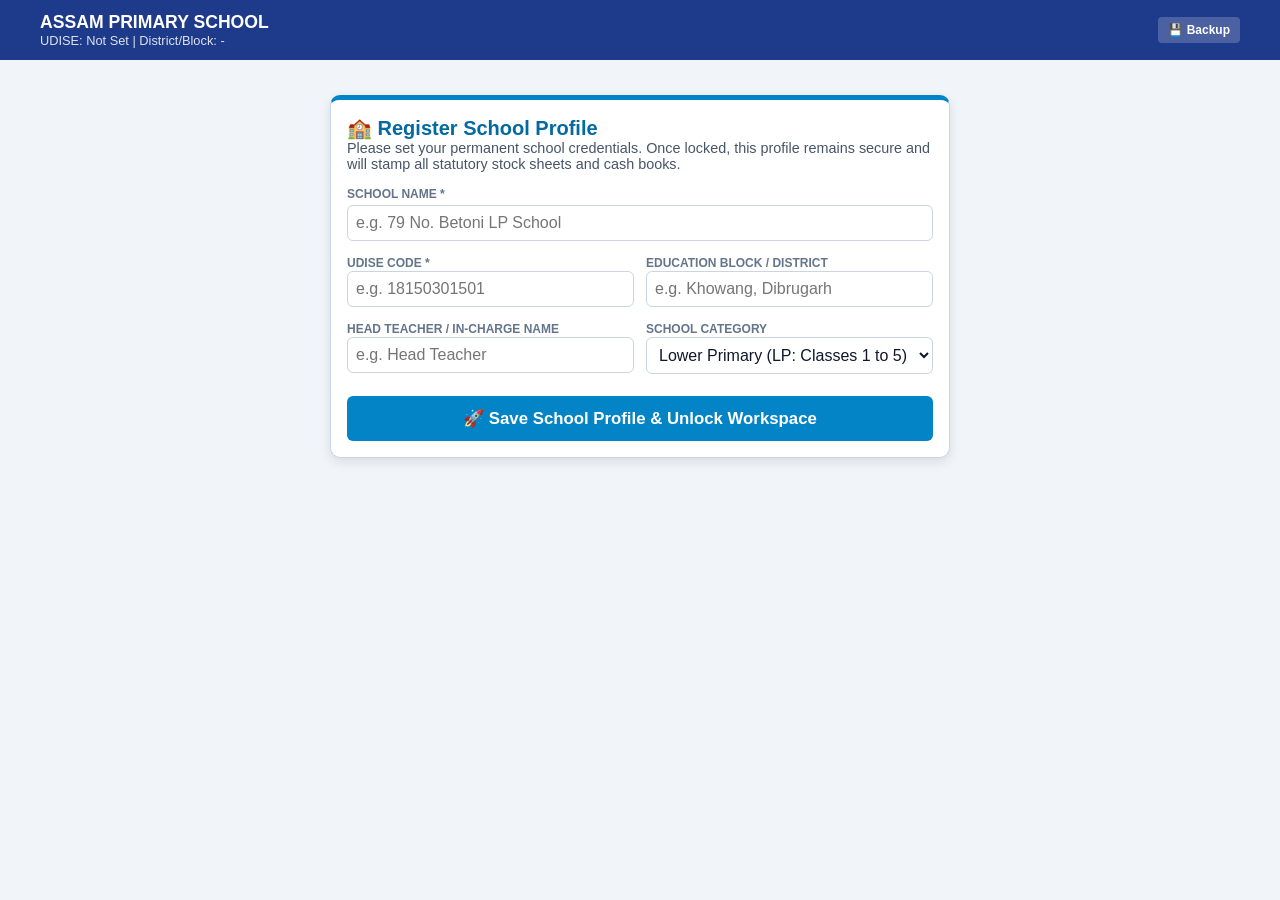
<file: index.html>
<!DOCTYPE html>
<html lang="en">
<head>
  <meta charset="UTF-8">
  <meta name="viewport" content="width=device-width, initial-scale=1.0, maximum-scale=1.0, user-scalable=no">
  <title>DHK PM POSHAN & School CashBook Pro</title>
  <meta name="theme-color" content="#1e3a8a">
  <style>
    :root {
      --primary: #1e3a8a;
      --primary-dark: #172554;
      --secondary: #0284c7;
      --accent: #2563eb;
      --bg-canvas: #f1f5f9;
      --card-bg: #ffffff;
      --text-main: #0f172a;
      --text-muted: #64748b;
      --border-color: #cbd5e1;
      --success: #15803d;
      --danger: #dc2626;

      /* STATUTORY PHYSICAL PARCHMENT PALETTE */
      --ledger-paper: #fbf9f1;
      --ledger-border-dark: #1e293b;
      --ledger-border-rule: #64748b;
      --ledger-border-light: #94a3b8;
      --ledger-header-bg: #f1ede4;
      --ledger-subtotal-bg: #f8fafc;
      --ledger-ink: #0f172a;
    }

    * { box-sizing: border-box; margin: 0; padding: 0; -webkit-tap-highlight-color: transparent; }
    body { font-family: -apple-system, BlinkMacSystemFont, "Segoe UI", Roboto, Helvetica, Arial, sans-serif; background: var(--bg-canvas); color: var(--text-main); min-height: 100vh; display: flex; flex-direction: column; }

    /* Top App Header */
    .app-header { background: var(--primary); color: #fff; padding: 12px 16px; position: sticky; top: 0; z-index: 50; }
    .header-content { display: flex; justify-content: space-between; align-items: center; max-width: 1200px; margin: 0 auto; width: 100%; }

    /* Buttons */
    .btn { display: inline-flex; align-items: center; justify-content: center; padding: 8px 14px; font-size: 0.85rem; font-weight: 700; border-radius: 6px; border: none; cursor: pointer; text-decoration: none; }
    .btn-sm { padding: 6px 10px; font-size: 0.75rem; border-radius: 4px; }
    .btn-secondary { background: var(--secondary); color: #fff; }
    .btn-submit { background: var(--success); color: #fff; }

    /* Navigation */
    .tabs-nav { display: flex; background: #fff; border-bottom: 1.5px solid var(--border-color); overflow-x: auto; white-space: nowrap; }
    .tab-btn { padding: 12px 16px; border: none; background: transparent; color: var(--text-muted); font-size: 0.85rem; font-weight: 700; cursor: pointer; border-bottom: 3px solid transparent; }
    .tab-btn.active { color: var(--primary); border-bottom-color: var(--primary); background: #eff6ff; }

    /* Main Container */
    .main-content { flex: 1; max-width: 1200px; width: 100%; margin: 0 auto; padding: 14px; }
    .view-panel { display: none; }
    .view-panel.active { display: block; }
    .card { background: var(--card-bg); border-radius: 10px; border: 1px solid var(--border-color); padding: 16px; margin-bottom: 16px; box-shadow: 0 1px 3px rgba(0,0,0,0.05); }
    .card-title { font-size: 1.05rem; font-weight: 800; margin-bottom: 12px; color: var(--primary-dark); }

    /* Forms */
    .form-group { margin-bottom: 12px; display: flex; flex-direction: column; gap: 4px; }
    .form-group label { font-size: 0.75rem; font-weight: 800; color: var(--text-muted); text-transform: uppercase; }
    .form-control, input[type="text"], input[type="date"], input[type="number"], select, textarea {
      padding: 9px 12px; border: 1px solid var(--border-color); border-radius: 6px; font-size: 0.9rem; color: var(--text-main); background: #fff; font-family: inherit;
    }
    input:focus, select:focus, textarea:focus { outline: none; border-color: var(--accent); }
    .grid-2 { display: grid; grid-template-columns: 1fr 1fr; gap: 12px; }
    @media (max-width: 640px) { .grid-2 { grid-template-columns: 1fr; } }

    /* INK COLORS */
    .ink-receipt { color: #0f172a; }
    .ink-payment { color: #b91c1c !important; font-weight: 600; }

    /* TWO-PAGE PHYSICAL REGISTER SPREAD */
    .physical-spread {
      display: grid;
      grid-template-columns: 1fr 1fr;
      gap: 14px;
      background: #475569;
      padding: 14px;
      margin-top: 18px;
      border-radius: 8px;
    }
    @media (max-width: 1024px) { .physical-spread { grid-template-columns: 1fr; } }

    .physical-page {
      background: var(--ledger-paper);
      color: var(--ledger-ink);
      border: 2px solid var(--ledger-border-dark);
      padding: 14px 12px;
      box-shadow: 0 4px 12px rgba(0,0,0,0.2);
      font-family: "Courier New", Courier, monospace, serif;
    }

    .book-header-line {
      display: flex;
      justify-content: space-between;
      align-items: baseline;
      border-bottom: 2px solid var(--ledger-border-dark);
      padding-bottom: 4px;
      margin-bottom: 4px;
    }

    .book-title {
      font-size: 1.35rem;
      font-weight: 900;
      letter-spacing: 1.5px;
      text-transform: uppercase;
      font-family: Georgia, serif;
    }

    .page-indicator { font-size: 1rem; font-weight: 900; }

    .subhead-row {
      display: flex;
      justify-content: space-between;
      font-weight: 800;
      font-size: 0.85rem;
      margin-bottom: 6px;
      letter-spacing: 0.5px;
    }

    /* RIGID, PROPORTIONAL LEDGER COLUMNS */
    .col-dt { width: 8%; text-align: center; }
    .col-particulars { width: 44%; } /* GIVES HUGE PROPORTIONAL ROOM FOR NARRATION */
    .col-folio { width: 6%; text-align: center; white-space: nowrap; }
    .col-rs { width: 10%; text-align: right; padding-right: 3px !important; border-right: 1px dotted var(--ledger-border-light) !important; white-space: nowrap; font-variant-numeric: tabular-nums; }
    .col-p { width: 4%; text-align: center; white-space: nowrap; font-variant-numeric: tabular-nums; }

    /* HARD LANDSCAPE ENFORCEMENT */
    @media print {
      @page {
        size: legal landscape; /* Forces legal landscape */
        margin: 0.25in 0.35in;
      }
      *, *:before, *:after {
        box-sizing: border-box !important;
      }
      html, body {
        width: 100% !important;
        background: #fff !important;
        color: #000 !important;
      }
      .no-print {
        display: none !important;
      }
      
      .physical-spread {
        display: block !important;
        width: 100% !important;
        margin: 0 !important;
        padding: 0 !important;
        background: transparent !important;
      }

      .physical-page {
        display: block !important;
        width: 100% !important;
        page-break-inside: avoid !important;
        break-inside: avoid !important;
        border: 2px solid #000 !important;
        padding: 8px 12px !important;
        margin-bottom: 0 !important;
        background: #fff !important;
      }

      .physical-page:first-child {
        page-break-after: always !important;
        break-after: page !important;
      }

      .statutory-table {
        width: 100% !important;
        table-layout: fixed !important;
        font-size: 0.76rem !important;
        line-height: 1.25 !important;
      }

      .statutory-table th {
        font-size: 0.75rem !important;
        padding: 4px 2px !important;
      }

      .statutory-table td {
        padding: 3px 4px !important;
      }

      .statutory-table tr.empty-ruled-row {
        height: 20px !important;
      }
    }
    

    /* SPECIFIC RIGID COLUMN WIDTHS */
    .col-dt { width: 55px; text-align: center; }
    .col-particulars { width: auto; }
    .col-folio { width: 28px; text-align: center; }
    .col-rs { width: 52px; text-align: right; padding-right: 3px !important; border-right: 1px dotted var(--ledger-border-light) !important; white-space: nowrap; font-variant-numeric: tabular-nums; }
    .col-p { width: 22px; text-align: center; white-space: nowrap; font-variant-numeric: tabular-nums; }

    .statutory-table tr.empty-ruled-row { height: 18px; }

    .statutory-table tr.subtotal-row td {
      border-top: 1.5px solid var(--ledger-border-dark);
      font-weight: 800;
      background: var(--ledger-subtotal-bg);
    }

    .statutory-table tr.total-row td {
      border-top: 2px solid var(--ledger-border-dark);
      border-bottom: 3px double var(--ledger-border-dark);
      font-weight: 900;
      background: #e2e8f0;
    }

        /* STATUTORY TWO-PAGE PHYSICAL REGISTER PRINT ENGINE */
    @media print {
      @page {
        size: landscape; /* Or legal landscape */
        margin: 0.3in 0.4in;
      }
      body {
        background: #fff !important;
        color: #000 !important;
      }
      .no-print {
        display: none !important;
      }
      
      /* UNBIND THE SIDE-BY-SIDE GRID: CONVERT TO 2 FULL PHYSICAL PAGES */
      .physical-spread {
        background: transparent !important;
        padding: 0 !important;
        display: block !important;
        margin: 0 !important;
        border: none !important;
      }

      /* PAGE 1 (RECEIPTS) & PAGE 2 (PAYMENTS): FULL SHEET DIMENSIONS */
         .physical-page {
        display: block !important;
        width: 100% !important;
        height: auto !important;
        min-height: 0 !important;
        box-sizing: border-box !important;
        border: 2px solid #000 !important;
        box-shadow: none !important;
        padding: 8px 10px !important;
        background: #fff !important;
        page-break-inside: avoid !important;
        break-inside: avoid !important;
      }


      /* STRICT HARD PAGE BREAK: LOCKS PAYMENTS EXCLUSIVELY TO PAGE 2 */
      .physical-page:first-child {
        page-break-after: always !important;
        break-after: page !important;
      }

      .statutory-table {
        width: 100% !important;
        font-size: 0.85rem !important; /* Crisp full-page readable text */
      }

      .statutory-table tr.empty-ruled-row {
        height: 18px !important; /* Fills physical ledger rulings properly */
      }
    }

  </style>
</head>
<body>

  <!-- Top App Header -->
  <header class="app-header no-print">
    <div class="header-content">
      <div>
        <h1 id="header-school-name" style="margin:0; font-size:1.1rem; font-weight:700;">ASSAM PRIMARY SCHOOL</h1>
        <div id="header-udise" style="font-size:0.8rem; opacity:0.85;">UDISE: Not Set | District/Block: -</div>
      </div>
      <div>
        <button class="btn btn-sm" onclick="exportFullBackup()" style="background:rgba(255,255,255,0.2); color:#fff; border:none; padding:6px 10px; font-size:0.75rem; border-radius:4px; cursor:pointer;">
          💾 Backup
        </button>
      </div>
    </div>
  </header>

  <!-- 1. INITIAL SETUP GATEKEEPER -->
  <section id="profile-gatekeeper" style="display:none; padding: 15px; max-width:650px; margin: 20px auto;">
    <div class="card" style="border-top: 5px solid #0284c7; box-shadow: 0 4px 12px rgba(0,0,0,0.1);">
      <h2 style="margin-top:0; color:#0369a1; font-size:1.25rem;">🏫 Register School Profile</h2>
      <p style="font-size:0.9rem; color:#475569; margin-bottom:15px;">
        Please set your permanent school credentials. Once locked, this profile remains secure and will stamp all statutory stock sheets and cash books.
      </p>

      <div class="form-group">
        <label><b>School Name *</b></label>
        <input type="text" id="cfg-school-name" placeholder="e.g. 79 No. Betoni LP School" style="font-size:1rem; padding:8px; width:100%;">
      </div>

      <div class="grid-2 form-group">
        <div>
          <label><b>UDISE Code *</b></label>
          <input type="text" id="cfg-udise" placeholder="e.g. 18150301501" style="font-size:1rem; padding:8px; width:100%;">
        </div>
        <div>
          <label><b>Education Block / District</b></label>
          <input type="text" id="cfg-block" placeholder="e.g. Khowang, Dibrugarh" style="font-size:1rem; padding:8px; width:100%;">
        </div>
      </div>

      <div class="grid-2 form-group">
        <div>
          <label><b>Head Teacher / In-charge Name</b></label>
          <input type="text" id="cfg-ht-name" placeholder="e.g. Head Teacher" style="font-size:1rem; padding:8px; width:100%;">
        </div>
        <div>
          <label><b>School Category</b></label>
          <select id="cfg-cat" style="font-size:1rem; padding:8px; width:100%;">
            <option value="LP">Lower Primary (LP: Classes 1 to 5)</option>
            <option value="UP">Upper Primary (UP: Classes 6 to 8)</option>
            <option value="COMPOSITE">Composite Elementary (Classes 1 to 8)</option>
          </select>
        </div>
      </div>

      <button type="button" class="btn btn-secondary" onclick="ProfileModule.saveProfile()" style="width:100%; padding:12px; font-size:1.05rem; font-weight:bold; margin-top:10px;">
        🚀 Save School Profile & Unlock Workspace
      </button>
    </div>
  </section>

  <!-- 2. MAIN NAVIGATION -->
  <nav class="tabs-nav no-print" id="app-navigation" style="display:flex;">
    <button class="tab-btn active" id="tab-daily" onclick="switchTab('daily')">⚡ Daily Desk</button>
    <button class="tab-btn" id="tab-stock" onclick="switchTab('stock')">📦 MDM Stock Almirah</button>
    <button class="tab-btn" id="tab-cashbook" onclick="switchTab('cashbook')">📖 Cash Book Almirah</button>
    <button class="tab-btn" id="tab-setup" onclick="switchTab('setup')">⚙️ Setup</button>
  </nav>

  <!-- 3. MAIN WORKSPACE PANELS -->
  <main class="main-content" id="workspace-container">
    
    <!-- ROOM 1: THE QUICK DAILY DESK -->
    <section id="view-daily" class="view-panel active">
      <div class="card no-print">
        <h2 class="card-title">⚡ Quick Daily Attendance Desk</h2>
        <p style="font-size:0.85rem; color:#64748b; margin-top:-6px;">
          Log today's meal count in 10 seconds. Feeds directly into the MDM Stock Almirah.
        </p>

        <div class="form-group">
          <label><b>Select Date</b></label>
          <input type="date" id="daily-date" onchange="DailyLogModule.loadDate()" style="font-size:1.05rem; font-weight:bold; padding:8px; width:100%;">
        </div>

        <div class="form-group">
          <label><b>School Status</b></label>
          <select id="daily-status" onchange="DailyLogModule.toggleStatus()" style="font-size:1rem; padding:8px; font-weight:600; width:100%;">
            <option value="OPEN">🟢 School Open (MDM Served)</option>
            <option value="CLOSED">🏖️ Closed / Holiday / Vacation</option>
          </select>
        </div>

        <div id="daily-meal-fields">
          <div class="grid-2 form-group">
            <div>
              <label>LP Meals Fed (Classes 1–5)</label>
              <input type="number" id="daily-lp" min="0" value="0" style="font-size:1.1rem; font-weight:bold; width:100%;">
            </div>
            <div>
              <label>UP Meals Fed (Classes 6–8)</label>
              <input type="number" id="daily-up" min="0" value="0" style="font-size:1.1rem; font-weight:bold; width:100%;">
            </div>
          </div>
        </div>

        <div id="daily-holiday-field" style="display:none;" class="form-group">
          <label>Reason / Holiday Name</label>
          <input type="text" id="daily-reason" placeholder="e.g. Sunday, Local Holiday, Puja Vacation" style="width:100%;">
        </div>

        <button class="btn btn-secondary" onclick="DailyLogModule.saveCurrentEntry()" style="padding:12px; font-size:1rem; font-weight:bold; width:100%; margin-top:8px;">
          ✓ Record Daily Attendance
        </button>
        <div id="daily-save-msg" style="text-align:center; font-weight:bold; margin-top:8px; min-height:20px;"></div>
      </div>
    </section>

    <!-- ROOM 2: ALMIRAH 1 (MDM STOCK & COST REGISTER) -->
    <section id="view-stock" class="view-panel" style="display:none;">
      <div class="card">
        <h2 class="card-title">📦 MDM Dual Stock & Cost Register</h2>
        <div class="grid-2 form-group">
          <div>
            <label><b>Financial Year (Unbound Text)</b></label>
            <input type="text" id="stock-fy" value="2026-27" placeholder="e.g. 2024-25" oninput="StockModule.refreshStockView()">
          </div>
          <div>
            <label><b>Month</b></label>
            <select id="stock-month" onchange="StockModule.refreshStockView()">
              <option value="01">January</option><option value="02">February</option><option value="03">March</option>
              <option value="04">April</option><option value="05">May</option><option value="06">June</option>
              <option value="07">July</option><option value="08">August</option><option value="09" selected>September</option>
              <option value="10">October</option><option value="11">November</option><option value="12">December</option>
            </select>
          </div>
        </div>

        <div class="grid-2">
          <div style="border: 1px solid var(--border-color); padding: 14px; border-radius: 8px; background: #fafaf9;">
            <h3 style="font-size: 0.95rem; font-weight: 800; margin-bottom: 10px;">🌾 Food Grain (Rice) Stock</h3>
            <div class="form-group"><label>Opening Stock (Kg)</label><input type="number" step="0.01" id="stock-grain-ob" value="0" oninput="StockModule.calcStock()"></div>
            <div class="form-group"><label>Received (Kg)</label><input type="number" step="0.01" id="stock-grain-rcvd" value="0" oninput="StockModule.calcStock()"></div>
            <div class="form-group"><label>Consumed (Kg)</label><input type="number" step="0.01" id="stock-grain-consumed" value="0" oninput="StockModule.calcStock()"></div>
            <div style="margin-top: 10px; font-weight: 700; color: #1e3a8a;">Closing Grain Balance: <span id="disp-grain-closing">0.00</span> Kg</div>
          </div>
          <div style="border: 1px solid var(--border-color); padding: 14px; border-radius: 8px; background: #fafaf9;">
            <h3 style="font-size: 0.95rem; font-weight: 800; margin-bottom: 10px;">💰 Cooking Cost Balance</h3>
            <div class="form-group"><label>Opening Balance (₹)</label><input type="number" step="0.01" id="stock-cost-ob" value="0" oninput="StockModule.calcStock()"></div>
            <div class="form-group"><label>Grants Received (₹)</label><input type="number" step="0.01" id="stock-cost-rcvd" value="0" oninput="StockModule.calcStock()"></div>
            <div class="form-group"><label>Expenditure Incurred (₹)</label><input type="number" step="0.01" id="stock-cost-spent" value="0" oninput="StockModule.calcStock()"></div>
            <div style="margin-top: 10px; font-weight: 700;" id="disp-cost-box">Closing Cost Balance: ₹<span id="disp-cost-closing">0.00</span></div>
          </div>
        </div>
      </div>
    </section>

    <!-- ROOM 3: ALMIRAH 2 (STATUTORY CASH BOOKS) -->
    <section id="view-cashbook" class="view-panel">
      <!-- Top Book / Ledger Toggle -->
      <div class="card no-print" style="margin-bottom:12px; display:flex; gap:10px;">
        <button id="btn-sub-cashbook" class="btn" onclick="switchSubView('cashbook')" style="flex:1; background:#1e3a8a; color:#fff;">
          📖 Two-Page Cash Book Register
        </button>
        <button id="btn-sub-ledger" class="btn" onclick="switchSubView('ledger')" style="flex:1; background:#f8fafc; color:#334155;">
          📑 General Ledger
        </button>
      </div>

      <!-- Account Drawer Selector -->
      <div class="card no-print" style="margin-bottom:12px; padding:8px; display:flex; gap:8px;">
        <button id="btn-drawer-mdm" class="btn btn-sm" onclick="switchDrawer('mdm')" style="flex:1; background:#0284c7; color:#fff; font-weight:bold; padding:8px;">MDM Cooking Cost</button>
        <button id="btn-drawer-smc" class="btn btn-sm" onclick="switchDrawer('smc')" style="flex:1; background:#f1f5f9; color:#334155; font-weight:bold; padding:8px;">SMC Normal</button>
        <button id="btn-drawer-sna" class="btn btn-sm" onclick="switchDrawer('sna')" style="flex:1; background:#f1f5f9; color:#334155; font-weight:bold; padding:8px;">Canara SNA</button>
      </div>

      <!-- Period, Blank Rates & Dual Mandate Card -->
      <div class="card no-print" style="margin-bottom:14px;">
        <div class="grid-2 form-group">
          <div>
            <label><b>Accounting Month</b></label>
            <select id="cb-sel-month" onchange="onCashbookPeriodChange()" style="font-weight:bold; padding:8px; width:100%;">
              <option value="01">January</option><option value="02">February</option><option value="03">March</option>
              <option value="04">April</option><option value="05">May</option><option value="06">June</option>
              <option value="07">July</option><option value="08">August</option><option value="09" selected>September</option>
              <option value="10">October</option><option value="11">November</option><option value="12">December</option>
            </select>
            <div style="display:inline-flex; align-items:center; gap:6px; margin-left:12px; vertical-align:middle;">
  <input type="checkbox" id="cb-is-nil-month" onchange="toggleNilMonth(this.checked)" style="width:16px; height:16px; cursor:pointer;">
  <label for="cb-is-nil-month" style="font-size:0.8rem; font-weight:700; color:#475569; cursor:pointer;">NIL Month (Vacation / Zero Transactions)</label>
</div>

          </div>
          <div>
            <label><b>Financial Year (Unbound Text)</b></label>
            <input type="text" id="cb-sel-year" value="2026-27" placeholder="e.g. 2024-25" oninput="onCashbookPeriodChange()" style="font-weight:bold; padding:8px; width:100%;">
          </div>
        </div>

        <!-- Statutory Cooking Mandate Targets (MDM Drawer Only) -->
        <div id="box-mdm-mandate" style="background:#f0fdf4; border:1px solid #86efac; border-radius:6px; padding:12px; margin:10px 0;">
          <b style="color:#166534; font-size:0.95rem; display:block; margin-bottom:8px;">🎯 Cooking Cost Mandate Targets</b>
          <div class="grid-2">
            <div>
              <label style="font-size:11px; font-weight:bold;">Total Meals Served</label>
              <input type="number" id="tx-total-meals" placeholder="e.g. 450" oninput="calculateMandate()" style="padding:6px; font-weight:bold; width:100%;">
            </div>
            <div>
              <label style="font-size:11px; font-weight:bold;">Rate / Meal (₹)</label>
              <input type="number" step="0.01" id="tx-meal-rate" value="6.78" oninput="calculateMandate()" style="padding:6px; font-weight:bold; width:100%;">
            </div>
          </div>
          <div style="margin-top:8px; display:flex; justify-content:space-between; font-size:12px; font-weight:800; background:#ecfdf5; padding:6px 10px; border-radius:4px; border:1px solid #a7f3d0; color:#065f46;">
            <span>Calculated Expenditure: ₹<strong id="mandate-target-display">0.00</strong></span>
          </div>
        </div>

        <!-- Live Voucher Gap Tracker -->
        <div id="voucher-gap-tracker" style="margin-top:10px; padding:10px; border-radius:6px; background:#eff6ff; border:1px solid #bfdbfe; font-size:0.9rem;">
          <div style="display:flex; justify-content:space-between; align-items:center;">
            <span><b>Vouchers Booked:</b> <span id="val-vouchers-booked">₹0.00</span></span>
            <span><b>Target Mandate:</b> <span id="val-target-gap" style="font-weight:bold; color:#1e40af;">₹0.00</span></span>
          </div>
          <div id="msg-voucher-status" style="margin-top:5px; font-size:0.8rem; font-weight:600; color:#1e40af;">
            Add itemized vouchers below to build the statutory cash book &amp; ledger.
          </div>
        </div>
        
        <!-- Opening Balances (O/B) -->
        <div style="border-top:1px dashed #cbd5e1; padding-top:10px; margin-top:8px;">
          <label style="font-weight:bold; color:#1e3a8a; margin-bottom:6px; display:block;">
            Opening Balance on 1st of Month (To O/B)
          </label>
          <div class="grid-2">
            <div>
              <label style="font-size:0.75rem;">O/B Physical Cash in Hand (₹)</label>
              <input type="number" step="0.01" id="cb-op-cash" placeholder="0.00" oninput="recalculateCashbook()" style="font-weight:bold; padding:8px; width:100%;">
            </div>
            <div>
              <label style="font-size:0.75rem;">O/B Bank Balance (₹)</label>
              <input type="number" step="0.01" id="cb-op-bank" placeholder="0.00" oninput="recalculateCashbook()" style="font-weight:bold; padding:8px; width:100%;">
            </div>
          </div>
        </div>
      </div>

      <!-- Transaction Entry Form -->
      <div class="card no-print" id="tx-entry-card" style="margin-bottom:14px;">
        <div style="display:grid; grid-template-columns: 1fr 1fr 1fr; gap:6px; margin-bottom:12px;">
          <button id="btn-type-rcpt" type="button" class="btn btn-sm" onclick="setTransactionType('RECEIPT')" style="background:#15803d; color:#fff; font-size:0.8rem; padding:10px 4px; font-weight:bold; border:2px solid #15803d; border-radius:4px;">
            + RECEIPT (To...)
          </button>
          <button id="btn-type-with" type="button" class="btn btn-sm" onclick="setTransactionType('WITHDRAWAL')" style="background:#f1f5f9; color:#0284c7; font-size:0.8rem; padding:10px 4px; font-weight:bold; border:2px solid transparent; border-radius:4px;">
            WITHDRAWAL (Bank to Cash)
          </button>
          <button id="btn-type-pmt" type="button" class="btn btn-sm" onclick="setTransactionType('PAYMENT')" style="background:#f1f5f9; color:#dc2626; font-size:0.8rem; padding:10px 4px; font-weight:bold; border:2px solid transparent; border-radius:4px;">
            - PAYMENT (By...)
          </button>
        </div>

        <div class="grid-2 form-group">
          <div>
            <label><b>Day (DD) *</b></label>
            <input type="text" id="tx-date-day" placeholder="e.g. 15 or 30" oninput="refreshModalPreview()" style="padding:8px; width:100%; font-weight:bold;">
          </div>
          <div>
            <label><b>Ledger Folio (L/F)</b></label>
            <input type="text" id="v-folio-input" placeholder="e.g. 1, 4, 5, C" oninput="refreshModalPreview()" style="padding:8px; width:100%;">
          </div>
        </div>

        <div class="grid-2 form-group">
          <div>
            <label><b>Amount (₹) *</b></label>
            <input type="number" step="0.01" id="tx-amount" placeholder="0.00" oninput="refreshModalPreview()" style="font-weight:bold; padding:8px; width:100%;">
          </div>
          <div id="box-channel">
            <label><b>Payment Channel *</b></label>
            <select id="tx-channel" onchange="refreshModalPreview()" style="padding:8px; width:100%; font-weight:bold;">
              <option value="CASH">Cash in Hand (Physical)</option>
              <option value="BANK">Bank Account (Passbook)</option>
            </select>
          </div>
        </div>

        <!-- Open Purpose Entry Fields (No Dropdown) -->
        <div class="form-group" id="party-purpose-fields" style="margin-bottom:10px;">
          <label style="font-size:0.85rem; font-weight:bold; color:#1e3a8a;">Particulars / Item / Head (Type 1-2 words)</label>
          <input type="text" id="v-purpose-input" placeholder="e.g. Eggs & Vegetables, Steel plates, Minor repair, Stationery" oninput="refreshModalPreview()" style="padding:8px; width:100%; margin-bottom:8px; border:1px solid #cbd5e1; border-radius:4px;">
          
          <div class="grid-2 form-group" style="display:grid; grid-template-columns:1fr 1fr; gap:8px;">
            <div>
              <label style="font-size:0.75rem;">Payee / Vendor Name</label>
              <input type="text" id="v-payee-input" placeholder="e.g. Local Vendor / Self" oninput="refreshModalPreview()" style="padding:6px; width:100%; border:1px solid #cbd5e1; border-radius:4px;">
            </div>
            <div>
              <label style="font-size:0.75rem;">Voucher / Sub-Voucher No.</label>
              <input type="text" id="v-ref-input" placeholder="e.g. 01, 1 to 4" oninput="refreshModalPreview()" style="padding:6px; width:100%; border:1px solid #cbd5e1; border-radius:4px;">
            </div>
          </div>
        </div>

        <div class="form-group">
          <label><b>Audit-Compliant Narration (Auto-generated &amp; Fully Editable)</b></label>
          <textarea id="v-narration-preview" rows="3" style="width:100%; padding:8px; font-size:12px; font-family:monospace; background:#fff; border:1px solid #94a3b8; border-radius:4px;" placeholder="Statutory narration will generate here automatically..."></textarea>
        </div>

        <button type="button" class="btn btn-secondary" onclick="addCompleteTransaction()" style="width:100%; padding:11px; font-weight:bold; font-size:0.95rem; background:#0f172a; color:#fff; border:none; border-radius:4px; margin-top:4px; cursor:pointer;">
          ➕ Add Entry to Cash Book &amp; Ledger
        </button>

        <div style="margin-top:14px;">
          <label><b>Current Vouchers in Selected Month</b></label>
          <div id="voucher-tray" style="margin-top:6px;"></div>
        </div>
      </div>

            <!-- STANDALONE CASHBOOK & LEDGER PRINTABLE CONTAINERS -->
      <div id="subview-cashbook-wrap" style="display: block !important;">
        <!-- STATUTORY NOTIFICATION & COMPOSITE CHEQUE MODAL HUD -->
        <div id="statutory-notification-hud" style="margin-bottom: 12px;"></div>

        <!-- THE STATUTORY CASH BOOK MOUNT TARGET -->
        <div id="cashbook-printable-area" style="display: block !important; width: 100%;"></div>
      </div>
      

<div id="composite-cheque-modal" style="display:none; position:fixed; z-index:99999; left:0; top:0; width:100%; height:100%; background:rgba(0,0,0,0.55); justify-content:center; align-items:center;">
  <div style="background:#fff; border-radius:8px; padding:22px; max-width:480px; width:92%; box-shadow:0 12px 30px rgba(0,0,0,0.35); font-family:system-ui, -apple-system, sans-serif;">
    <h3 style="margin-top:0; color:#0f172a; font-size:1.1rem; border-bottom:1.5px solid #e2e8f0; padding-bottom:8px;">Composite Cheque / Withdrawal Split</h3>
    <p style="font-size:0.82rem; color:#475569; line-height:1.45; margin-bottom:14px;">
      An outstanding Head Teacher Advance of <strong id="modal-pending-adv" style="color:#b91c1c;">₹0.00</strong> was detected. Decompose this withdrawal into its statutory components:
    </p>
    <div style="margin-bottom:10px;">
      <label style="font-size:0.75rem; font-weight:700; color:#334155; display:block; margin-bottom:3px;">Total Cheque / Bank Debit Amount (₹):</label>
      <input type="number" id="modal-total-withdrawal" readonly style="width:100%; padding:7px 10px; border:1px solid #cbd5e1; border-radius:4px; background:#f8fafc; font-weight:700; box-sizing:border-box;">
    </div>
    <div style="margin-bottom:10px;">
      <label style="font-size:0.75rem; font-weight:700; color:#b45309; display:block; margin-bottom:3px;">Reimbursement to Head Teacher (Folio 8, Bank Debit):</label>
      <input type="number" id="modal-reimburse-split" oninput="updateWithdrawalSplit()" style="width:100%; padding:7px 10px; border:1.5px solid #f59e0b; border-radius:4px; font-weight:700; box-sizing:border-box;">
    </div>
    <div style="margin-bottom:16px;">
      <label style="font-size:0.75rem; font-weight:700; color:#047857; display:block; margin-bottom:3px;">School Operating Cash in Hand (Contra Transfer):</label>
      <input type="number" id="modal-cash-split" readonly style="width:100%; padding:7px 10px; border:1px solid #cbd5e1; border-radius:4px; background:#f8fafc; font-weight:700; box-sizing:border-box;">
    </div>
    <div style="display:flex; justify-content:flex-end; gap:8px;">
      <button onclick="closeCompositeModal()" style="padding:7px 14px; background:#64748b; color:#fff; border:none; border-radius:4px; font-weight:600; cursor:pointer;">Cancel</button>
      <button onclick="confirmCompositeSplit()" style="padding:7px 16px; background:#0f766e; color:#fff; border:none; border-radius:4px; font-weight:700; cursor:pointer;">Book Statutory Entries</button>
    </div>
  </div>
</div>

      <div id="subview-ledger-wrap" style="display:none;">
        <div id="ledger-printable-area"></div>
      </div>

      <!-- Bottom Controls & Permanent Archives -->
      <div class="card no-print" style="margin-top:14px;">
        <div style="display:flex; justify-content:space-between; align-items:center; gap:8px; flex-wrap:wrap;">
          <button class="btn btn-secondary" onclick="saveCurrentMonthRecord()">
            💾 Save &amp; Seal Month
          </button>
          <button class="btn" onclick="window.print()" style="background:#334155; color:#fff;">
            🖨️ Print Statutory Legal Spread
          </button>
        </div>
      </div>
    </section>

    <!-- ROOM 4: SETUP, EDIT PROFILE & SAFE DATA RESET -->
    <section id="view-setup" class="view-panel" style="display:none;">
      <div class="card no-print">
        <h2 class="card-title">⚙️ School Profile Details</h2>
        <div class="form-group">
          <label>School Name</label>
          <input type="text" id="edit-school-name" style="width:100%;">
        </div>
        <div class="grid-2 form-group">
          <div>
            <label>UDISE Code</label>
            <input type="text" id="edit-udise" style="width:100%;">
          </div>
          <div>
            <label>Block / District</label>
            <input type="text" id="edit-block" style="width:100%;">
          </div>
        </div>
        <div class="grid-2 form-group">
          <div>
            <label>Head Teacher Name</label>
            <input type="text" id="edit-ht-name" style="width:100%;">
          </div>
          <div>
            <label>Category</label>
            <select id="edit-cat" style="width:100%;">
              <option value="LP">LP (Classes 1-5)</option>
              <option value="UP">UP (Classes 6-8)</option>
              <option value="COMPOSITE">Composite (Classes 1-8)</option>
            </select>
          </div>
        </div>
        <button class="btn btn-secondary" onclick="updateExistingProfile()" style="padding:10px; font-weight:bold;">
          Update School Profile
        </button>
      </div>

      <div class="card no-print">
        <h3 class="card-title">Data Management &amp; Reset</h3>
        <p style="font-size:0.85rem; color:#475569;">
          You can experiment with test calculations safely.
        </p>

        <div style="display:flex; gap:10px; flex-wrap:wrap;">
          <button class="btn" onclick="exportFullBackup()" style="background:#0284c7; color:#fff; padding:10px; flex:1;">
            📥 Download Backup (JSON)
          </button>
          <label class="btn" style="background:#334155; color:#fff; padding:10px; flex:1; text-align:center; cursor:pointer;">
            📤 Restore Backup
            <input type="file" id="file-restore" style="display:none;" onchange="importFullBackup(event)">
          </label>
        </div>

        <div style="margin-top: 18px; border-top: 1px dashed #cbd5e1; padding-top: 14px;">
          <button type="button" class="btn" onclick="clearTestDataPreserveProfile()" style="background:#dc2626; color:#fff; width:100%; padding:12px; font-weight:bold; font-size:0.95rem;">
            🗑️ Clear All Test Entries (Keep School Profile Safe)
          </button>
        </div>
      </div>
    </section>

  </main>
  
  <script>

    /**
     * UNIFIED ZERO-DEPENDENCY ENGINE & WORKSPACE CONTROLLER
     */

    // 1. Profile Module
    const ProfileModule = {
      KEY: 'dhk_school_profile',
      getProfile() {
        return JSON.parse(localStorage.getItem(this.KEY) || 'null');
      },
      isConfigured() {
        const p = this.getProfile();
        return p && p.schoolName && p.udise;
      },
      init() {
        if (!this.isConfigured()) {
          document.getElementById('profile-gatekeeper').style.display = 'block';
          document.getElementById('app-navigation').style.display = 'none';
          document.getElementById('workspace-container').style.display = 'none';
        } else {
          document.getElementById('profile-gatekeeper').style.display = 'none';
          document.getElementById('app-navigation').style.display = 'flex';
          document.getElementById('workspace-container').style.display = 'block';
          this.applyHeader();
        }
      },
      saveProfile() {
        const p = {
          schoolName: document.getElementById('cfg-school-name').value.trim(),
          udise: document.getElementById('cfg-udise').value.trim(),
          block: document.getElementById('cfg-block').value.trim(),
          htName: document.getElementById('cfg-ht-name').value.trim(),
          category: document.getElementById('cfg-cat').value,
          configuredAt: new Date().toISOString()
        };
        if (!p.schoolName || !p.udise) return alert("School name and UDISE cannot be blank.");
        localStorage.setItem(this.KEY, JSON.stringify(p));
        this.init();
      },
      applyHeader() {
        const p = this.getProfile();
        if (!p) return;
        document.getElementById('header-school-name').textContent = p.schoolName;
        document.getElementById('header-udise').textContent = `UDISE: ${p.udise} | Block: ${p.block || '-'}`;
      }
    };

    // 2. Daily Log Module
    const DailyLogModule = {
      KEY: 'dhk_attendance',
      init() {
        document.getElementById('daily-date').value = new Date().toISOString().slice(0, 10);
        this.loadDate();
      },
      loadDate() {
        const d = document.getElementById('daily-date').value;
        const db = JSON.parse(localStorage.getItem(this.KEY) || '{}');
        const rec = db[d] || { status: 'OPEN', lp: 0, up: 0, reason: '' };
        document.getElementById('daily-status').value = rec.status;
        document.getElementById('daily-lp').value = rec.lp || 0;
        document.getElementById('daily-up').value = rec.up || 0;
        document.getElementById('daily-reason').value = rec.reason || '';
        this.toggleStatus();
      },
      toggleStatus() {
        const st = document.getElementById('daily-status').value;
        document.getElementById('daily-meal-fields').style.display = (st === 'OPEN') ? 'block' : 'none';
        document.getElementById('daily-holiday-field').style.display = (st === 'CLOSED') ? 'block' : 'none';
      },
      saveCurrentEntry() {
        const d = document.getElementById('daily-date').value;
        const st = document.getElementById('daily-status').value;
        const lp = parseInt(document.getElementById('daily-lp').value, 10) || 0;
        const up = parseInt(document.getElementById('daily-up').value, 10) || 0;
        const reason = document.getElementById('daily-reason').value.trim();
        if (!d) return alert('Select date');
        const db = JSON.parse(localStorage.getItem(this.KEY) || '{}');
        db[d] = { status: st, lp, up, total: lp + up, reason };
        localStorage.setItem(this.KEY, JSON.stringify(db));
        const msg = document.getElementById('daily-save-msg');
        msg.textContent = `✅ Saved ${lp + up} meals for ${d}`;
        msg.style.color = '#15803d';
        setTimeout(() => { msg.textContent = ''; }, 3000);
      }
    };

    // 3. Stock Module
    const StockModule = {
      refreshStockView() {
        const fy = document.getElementById('stock-fy').value.trim();
        const m = document.getElementById('stock-month').value;
        const targetPrefix = `${fy.slice(0, 4)}-${m}`;
        const db = JSON.parse(localStorage.getItem('dhk_attendance') || '{}');
        let lp = 0, up = 0;
        Object.keys(db).forEach(k => {
          if (k.startsWith(targetPrefix) && db[k].status === 'OPEN') {
            lp += (db[k].lp || 0);
            up += (db[k].up || 0);
          }
        });
        const consumedKg = (lp * 0.10) + (up * 0.15);
        document.getElementById('stock-grain-consumed').value = consumedKg.toFixed(2);
        this.calcStock();
      },
      calcStock() {
        const gob = parseFloat(document.getElementById('stock-grain-ob').value) || 0;
        const grcvd = parseFloat(document.getElementById('stock-grain-rcvd').value) || 0;
        const gspent = parseFloat(document.getElementById('stock-grain-consumed').value) || 0;
        document.getElementById('disp-grain-closing').textContent = (gob + grcvd - gspent).toFixed(2);

        const cob = parseFloat(document.getElementById('stock-cost-ob').value) || 0;
        const crcvd = parseFloat(document.getElementById('stock-cost-rcvd').value) || 0;
        const cspent = parseFloat(document.getElementById('stock-cost-spent').value) || 0;
        const cclose = cob + crcvd - cspent;
        document.getElementById('disp-cost-closing').textContent = cclose.toFixed(2);
        document.getElementById('disp-cost-box').style.color = cclose < 0 ? '#ef4444' : '#15803d';
      }
    };

    // 4. Statutory Cash Book & Multi-Folio Engine
    let activeDrawer = 'mdm';
    let currentTxType = 'RECEIPT';
    let vouchersList = [];

    function switchDrawer(d) {
      activeDrawer = d;
      ['mdm', 'smc', 'sna'].forEach(id => {
        const btn = document.getElementById('btn-drawer-' + id);
        if (btn) {
          btn.style.background = (id === d) ? '#0284c7' : '#f1f5f9';
          btn.style.color = (id === d) ? '#fff' : '#334155';
        }
      });
      document.getElementById('box-mdm-mandate').style.display = (d === 'mdm') ? 'block' : 'none';
      loadCurrentMonthRecord();
    }

    function switchSubView(v) {
      document.getElementById('subview-cashbook-wrap').style.display = (v === 'cashbook') ? 'block' : 'none';
      document.getElementById('subview-ledger-wrap').style.display = (v === 'ledger') ? 'block' : 'none';
      document.getElementById('btn-sub-cashbook').style.background = (v === 'cashbook') ? '#1e3a8a' : '#f8fafc';
      document.getElementById('btn-sub-cashbook').style.color = (v === 'cashbook') ? '#fff' : '#334155';
      document.getElementById('btn-sub-ledger').style.background = (v === 'ledger') ? '#1e3a8a' : '#f8fafc';
      document.getElementById('btn-sub-ledger').style.color = (v === 'ledger') ? '#fff' : '#334155';
    }

    function setTransactionType(type) {
  currentTxType = type;
  const bR = document.getElementById('btn-type-rcpt');
  const bW = document.getElementById('btn-type-with');
  const bP = document.getElementById('btn-type-pmt');
  [bR, bW, bP].forEach(b => {
    if (b) {
      b.style.background = '#f1f5f9';
      b.style.color = '#334155';
      b.style.border = '2px solid transparent';
    }
  });

  if (type === 'RECEIPT') {
    if (bR) { bR.style.background = '#15803d'; bR.style.color = '#fff'; bR.style.border = '2px solid #15803d'; }
    const f = document.getElementById('v-folio-input');
    if (f) f.value = 'G';
  } else if (type === 'WITHDRAWAL') {
    if (bW) { bW.style.background = '#0284c7'; bW.style.color = '#fff'; bW.style.border = '2px solid #0284c7'; }
    const f = document.getElementById('v-folio-input');
    if (f) f.value = 'C';
  } else {
    if (bP) { bP.style.background = '#dc2626'; bP.style.color = '#fff'; bP.style.border = '2px solid #dc2626'; }
    const f = document.getElementById('v-folio-input');
    if (f) f.value = (typeof activeDrawer !== 'undefined' && activeDrawer === 'mdm') ? '1' : '2';
  }

  if (typeof refreshModalPreview === 'function') {
    refreshModalPreview();
  }
    }
    
    function calculateMandate() {
      const meals = parseInt(document.getElementById('tx-total-meals').value, 10) || 0;
      const rate = parseFloat(document.getElementById('tx-meal-rate').value) || 0;
      const expenditure = Math.round((meals * rate) * 100) / 100;
      document.getElementById('mandate-target-display').textContent = expenditure.toFixed(2);
      document.getElementById('val-target-gap').textContent = `₹${expenditure.toFixed(2)}`;
      recalculateCashbook();
    }

    // Smart Statutory Narration & Strict Account Isolation
      // Flag to protect manual user edits inside the narration box
  let isNarrationManuallyEdited = false;

    function refreshModalPreview() {
      const preview = document.getElementById('v-narration-preview');
      const folioInput = document.getElementById('v-folio-input');
      if (!preview) return;

      // STRICT GUARD: If manually typed or edited, never overwrite it
      if (isNarrationManuallyEdited) return;

      const purpose = (document.getElementById('v-purpose-input')?.value || '').trim();
      const payee = (document.getElementById('v-payee-input')?.value || '').trim();
      const ref = (document.getElementById('v-ref-input')?.value || '').trim();
      const channel = document.getElementById('tx-channel')?.value || 'CASH';
      const mSelect = document.getElementById('cb-sel-month');
      const mName = (mSelect && mSelect.selectedOptions.length > 0) ? mSelect.selectedOptions[0].text : '';
      const plower = purpose.toLowerCase();
      const titleCasePurpose = purpose ? (purpose.charAt(0).toUpperCase() + purpose.slice(1)) : '';

      // Format voucher reference text
      let vText = '';
      if (ref) {
        if (/cheque|chq|advice|pfms|rtgs|neft/i.test(ref)) {
          vText = ` vide ${ref}`;
        } else if (typeof activeDrawer !== 'undefined' && activeDrawer === 'sna') {
          vText = ` vide PFMS / SNA Debit Advice No. ${ref}`;
        } else {
          vText = ` vide Sub-Voucher No. ${ref}`;
        }
      }

      // 1. BANK WITHDRAWAL (CONTRA)
      if (currentTxType === 'WITHDRAWAL') {
        if (folioInput) folioInput.value = 'C';
        const note = purpose ? ` for ${titleCasePurpose}` : ' for school expenses';
        preview.value = `By Cash in Hand (Contra)\n(Contra cash withdrawn from bank${note}${vText})`;
        return;
      }

      // 2. RECEIPTS (TO...)
      if (currentTxType === 'RECEIPT') {
        let defaultFolio = 'G';
        let header = '';
        let being = '';

        if (plower.includes('interest') || plower.includes('int')) {
          defaultFolio = 'INT';
          header = 'To Bank Interest Credited';
          being = `Being savings bank interest credited into account for ${mName}`;
        } else if (plower.includes('advance') || plower.includes('teacher') || plower.includes('in-charge')) {
          defaultFolio = '8';
          header = titleCasePurpose ? `To ${titleCasePurpose}` : 'To Temporary Advance from In-charge/Teacher';
          being = `Being out-of-pocket temporary advance funded for ${mName}`;
        } else if (purpose) {
          if (plower.includes('transport')) defaultFolio = 'T';
          else if (plower.includes('cooking') || plower.includes('pm poshan') || plower.includes('mdm')) defaultFolio = '1';
          header = `To ${titleCasePurpose}`;
          being = `Being funds received towards ${titleCasePurpose} for ${mName}`;
        } else {
          if (typeof activeDrawer !== 'undefined' && activeDrawer === 'mdm') {
            header = 'To PM POSHAN Cooking Cost Grant';
          } else if (typeof activeDrawer !== 'undefined' && activeDrawer === 'smc') {
            header = 'To General School Grant';
          } else {
            header = 'To SNA Grant Allocation';
          }
          being = `Being grant allocation received for ${mName}`;
        }

        if (folioInput) folioInput.value = defaultFolio;
        preview.value = `${header}\n(${being}${vText})`;
        return;
      }

      // 3. PAYMENTS (BY...)
      let assignedFolio = '2';
      if (typeof activeDrawer !== 'undefined' && activeDrawer === 'mdm') {
        if (plower.includes('utensil') || plower.includes('plate') || plower.includes('glass')) assignedFolio = '4';
        else if (plower.includes('transport') || plower.includes('carriage')) assignedFolio = '3';
        else if (plower.includes('cook') || plower.includes('honorarium') || plower.includes('cch')) assignedFolio = '2';
        else if (plower.includes('advance') || plower.includes('refund')) assignedFolio = '8';
        else assignedFolio = '1';
      } else if (typeof activeDrawer !== 'undefined' && activeDrawer === 'smc') {
        if (plower.includes('repair') || plower.includes('plumb') || plower.includes('paint')) assignedFolio = '5';
        else if (plower.includes('stationery') || plower.includes('tlm')) assignedFolio = '2';
        else if (plower.includes('uniform')) assignedFolio = '6';
        else if (plower.includes('sports')) assignedFolio = '7';
        else assignedFolio = '2';
      } else if (typeof activeDrawer !== 'undefined' && activeDrawer === 'sna') {
        assignedFolio = 'V';
      }

      if (folioInput) folioInput.value = assignedFolio;
      const itemTitle = titleCasePurpose || 'School Expenditure';
      const payeeText = payee ? ` to ${payee}` : '';
      const channelText = channel === 'BANK' ? ' through Bank transfer' : ' in cash';

      preview.value = `By ${itemTitle}${vText}\n(Being payment incurred towards ${itemTitle}${payeeText}${channelText}${vText})`;
    }

        function addCompleteTransaction() {
      const day = document.getElementById('tx-date-day').value.trim() || '30';
      const folio = document.getElementById('v-folio-input').value.trim();
      const amt = parseFloat(document.getElementById('tx-amount').value) || 0;
      const channel = document.getElementById('tx-channel').value;
      const desc = document.getElementById('v-narration-preview').value.trim();

      if (amt <= 0) return alert('Enter a valid amount.');

      vouchersList.push({
        id: Date.now(),
        type: currentTxType,
        day, folio, amt, channel, desc
      });

      // Clear all inputs automatically across all three accounts
      document.getElementById('tx-date-day').value = '';
      document.getElementById('v-folio-input').value = '';
      document.getElementById('tx-amount').value = '';
      document.getElementById('v-purpose-input').value = '';
      document.getElementById('v-payee-input').value = '';
      document.getElementById('v-ref-input').value = '';
      document.getElementById('v-narration-preview').value = '';
      isNarrationManuallyEdited = false;
          
      
          
      // Reset default folio based on current transaction type and active drawer
      if (currentTxType === 'RECEIPT') {
        document.getElementById('v-folio-input').value = 'G';
      } else if (currentTxType === 'WITHDRAWAL') {
        document.getElementById('v-folio-input').value = 'C';
      } else {
        document.getElementById('v-folio-input').value = (activeDrawer === 'mdm') ? '1' : (activeDrawer === 'smc' ? '2' : 'V');
      }

      refreshModalPreview();
      recalculateCashbook();
        }
    
    function removeVoucher(id) {
      vouchersList = vouchersList.filter(v => v.id !== id);
      recalculateCashbook();
    }

    function onCashbookPeriodChange() {
      loadCurrentMonthRecord();
    }

    function loadCurrentMonthRecord() {
      const fy = document.getElementById('cb-sel-year').value.trim() || '2026-27';
      const m = document.getElementById('cb-sel-month').value;
      const k = `cb_${activeDrawer}_${fy}_${m}`;
      const rec = JSON.parse(localStorage.getItem(k) || 'null');

      if (rec) {
        document.getElementById('cb-op-cash').value = rec.opCash;
        document.getElementById('cb-op-bank').value = rec.opBank;
        document.getElementById('tx-total-meals').value = rec.meals || '';
        document.getElementById('tx-meal-rate').value = rec.rate || 6.78;
        vouchersList = rec.vouchers || [];
      } else {
        vouchersList = [];
      }
      calculateMandate();
    }

    function saveCurrentMonthRecord() {
      const fy = document.getElementById('cb-sel-year').value.trim() || '2026-27';
      const m = document.getElementById('cb-sel-month').value;
      const k = `cb_${activeDrawer}_${fy}_${m}`;
      const data = {
        opCash: parseFloat(document.getElementById('cb-op-cash').value) || 0,
        opBank: parseFloat(document.getElementById('cb-op-bank').value) || 0,
        meals: document.getElementById('tx-total-meals').value,
        rate: document.getElementById('tx-meal-rate').value,
        vouchers: vouchersList
      };
      localStorage.setItem(k, JSON.stringify(data));
      alert('✅ Cash Book & Ledger Saved to Permanent Storage.');
    }

                // --- STATUTORY DEFICIT, COMPOSITE SPLIT & AUDIT ENGINE ---
    function recalculateCashbook() {
      const fy = document.getElementById('cb-sel-year')?.value.trim() || '2026-27';
      const m = document.getElementById('cb-sel-month')?.value || '8';
      const mName = document.getElementById('cb-sel-month')?.selectedOptions[0]?.text || 'August';
      const opCash = parseFloat(document.getElementById('cb-op-cash')?.value) || 0;
      const opBank = parseFloat(document.getElementById('cb-op-bank')?.value) || 0;
      const isNilMonth = document.getElementById('cb-is-nil-month')?.checked || false;

      const mInt = parseInt(m, 10);
      const yInt = parseInt(fy.slice(0, 4), 10) || 2026;
      const shortYear = String(yInt).slice(2);
      const paddedMonth = String(mInt).padStart(2, '0');

      // Sort vouchers strictly chronologically
      vouchersList.sort((a, b) => (parseInt(a.day, 10) || 0) - (parseInt(b.day, 10) || 0));

      // Refresh Interactive Voucher Tray
      const tray = document.getElementById('voucher-tray');
      if (tray) {
        tray.innerHTML = '';
        let totalBooked = 0;
        vouchersList.forEach(v => {
          if (v.type === 'PAYMENT') totalBooked += v.amt;
          const item = document.createElement('div');
          item.style.cssText = 'display:flex; justify-content:space-between; align-items:center; background:#f8fafc; border:1px solid #cbd5e1; padding:6px 10px; border-radius:4px; margin-bottom:4px; font-size:0.8rem;';
          item.innerHTML = `
            <span><strong>Day ${v.day}:</strong> ${v.desc.split('\n')[0]} (LF: ${v.folio || '-'}) - <strong>₹${v.amt.toFixed(2)}</strong> via ${v.channel}</span>
            <button onclick="removeVoucher(${v.id})" style="background:#dc2626; color:#fff; border:none; border-radius:4px; padding:2px 6px; cursor:pointer;">✕</button>
          `;
          tray.appendChild(item);
        });
        const badge = document.getElementById('val-vouchers-booked');
        if (badge) badge.textContent = `₹${totalBooked.toFixed(2)}`;
      }

      // First line of Receipts: Opening Balance
      const receipts = [
        { dt: '1st', p: 'To Opening Balance (O/B)', f: '', c: opCash, b: opBank, t: opCash + opBank, isOb: true }
      ];
      const actualPayments = [];
      const dynamicLedgers = {};

      let runningCash = opCash;
      let runningBank = opBank;

      // Scheme Advance Tracking Key
const advStorageKey = 'school_pending_adv_' + (typeof activeDrawer !== 'undefined' ? activeDrawer : 'mdm');
      
      let priorAdvanceDue = parseFloat(localStorage.getItem(advStorageKey)) || 0;
      let currentMonthAdvanceIncurred = 0;
      let currentMonthAdvanceReimbursed = 0;
      let incomingGrantBank = 0;

      if (isNilMonth && vouchersList.length === 0) {
        // --- NIL TRANSACTION PROTOCOL ---
        receipts.push({
          dt: '-',
          p: '<em>To Receipts during the month: NIL (No grants received)</em>',
          f: '-', c: 0, b: 0, t: 0
        });
        actualPayments.push({
          dt: '-',
          p: '<em>By Payments during the month: NIL (No expenditure incurred)</em>',
          f: '-', c: 0, b: 0, t: 0, isRed: true
        });
      } else {
        // --- TRANSACTION PROCESSING ENGINE ---
        vouchersList.forEach(v => {
          const vDate = `${String(v.day).padStart(2, '0')}/${paddedMonth}/${shortYear}`;
          const cleanDesc = v.desc ? v.desc.replace(/\n/g, '<br>') : '';

          if (v.type === 'WITHDRAWAL') {
            receipts.push({
              dt: vDate,
              p: 'To Bank Account (Contra)<br><span style="font-size:0.65rem; color:#475569;">(Cash withdrawn from bank for school expenses)</span>',
              f: 'C', c: v.amt, b: 0, t: v.amt
            });
            actualPayments.push({
              dt: vDate,
              p: 'By Cash in Hand (Contra)<br><span style="font-size:0.65rem; color:#475569;">(Contra cash transfer to drawer)</span>',
              f: 'C', c: 0, b: v.amt, t: v.amt, isRed: true
            });
            runningCash += v.amt;
            runningBank -= v.amt;

          } else if (v.type === 'RECEIPT') {
            const cAmt = v.channel === 'CASH' ? v.amt : 0;
            const bAmt = v.channel === 'BANK' ? v.amt : 0;

            if (v.channel === 'BANK' && v.folio !== 'C') {
              incomingGrantBank += v.amt;
            }

            // Clean string prefixing (prevents To To...)
            const prefixDesc = cleanDesc.trim().toLowerCase().startsWith('to ') ? cleanDesc : `To ${cleanDesc}`;

            receipts.push({
              dt: vDate,
              p: prefixDesc,
              f: v.folio || '', c: cAmt, b: bAmt, t: v.amt
            });
            runningCash += cAmt;
            runningBank += bAmt;

            if (v.folio) {
              if (!dynamicLedgers[v.folio]) dynamicLedgers[v.folio] = { title: `Folio ${v.folio}`, entries: [] };
              dynamicLedgers[v.folio].entries.push({ dt: vDate, p: v.desc.split('\n')[0], cr: v.amt, dr: 0 });
            }

          } else if (v.type === 'PAYMENT') {
            let cAmt = v.channel === 'CASH' ? v.amt : 0;
            let bAmt = v.channel === 'BANK' ? v.amt : 0;

            // Track refund vouchers to settle advance
            if (v.folio === '8' || cleanDesc.toLowerCase().includes('refund of advance')) {
              currentMonthAdvanceReimbursed += v.amt;
            }

            // 1. BANK OVERDRAFT DEFICIT ROUTING
            if (v.channel === 'BANK' && runningBank < bAmt) {
              const bankShortfall = Math.round((bAmt - runningBank) * 100) / 100;
              const bankCovered = Math.max(0, runningBank);

              // Route unfunded bank spending to Head Teacher Advance (Folio 8)
              receipts.push({
                dt: vDate,
                p: 'To Advance from Head Teacher/In-charge<br><span style="font-size:0.65rem; color:#475569;">(Out-of-pocket funding due to delayed bank grant)</span>',
                f: '8', c: bankShortfall, b: 0, t: bankShortfall
              });
              runningCash += bankShortfall;
              currentMonthAdvanceIncurred += bankShortfall;

              // Decompose payment: bank portion + cash advance portion
              cAmt = bankShortfall;
              bAmt = bankCovered;
              runningBank = 0;
            }

            // 2. CASH DEFICIT ROUTING
            if (cAmt > 0 && runningCash < cAmt) {
              const cashShortfall = Math.round((cAmt - runningCash) * 100) / 100;
              receipts.push({
                dt: vDate,
                p: 'To Advance from Head Teacher/In-charge<br><span style="font-size:0.65rem; color:#475569;">(Deficit cash funding for school expenses)</span>',
                f: '8', c: cashShortfall, b: 0, t: cashShortfall
              });
              runningCash += cashShortfall;
              currentMonthAdvanceIncurred += cashShortfall;
            }

            // Clean string prefixing (prevents By By...)
            const prefixDesc = cleanDesc.trim().toLowerCase().startsWith('by ') ? cleanDesc : `By ${cleanDesc}`;

            actualPayments.push({
              dt: vDate,
              p: prefixDesc,
              f: v.folio || '', c: cAmt, b: bAmt, t: v.amt, isRed: true
            });
            runningCash -= cAmt;
            runningBank -= bAmt;

            if (v.folio) {
              if (!dynamicLedgers[v.folio]) dynamicLedgers[v.folio] = { title: `Folio ${v.folio}`, entries: [] };
              dynamicLedgers[v.folio].entries.push({ dt: vDate, p: v.desc.split('\n')[0], dr: v.amt, cr: 0 });
            }
          }
        });
      }

      // Update Cumulative Head Teacher Advance Balance
      const totalOutstandingAdvance = Math.max(0, priorAdvanceDue + currentMonthAdvanceIncurred - currentMonthAdvanceReimbursed);
      localStorage.setItem(advStorageKey, totalOutstandingAdvance.toFixed(2));

      // Notification HUD for Reimbursements and Audit Warnings
if (!isNilMonth) {
  renderAuditAndReimbursementNotifications(totalOutstandingAdvance, incomingGrantBank, runningBank, runningCash);
}
      

      // Statutory Subtotals (Excluding Opening Balance from Total Receipts)
      const trC = receipts.filter(r => !r.isOb).reduce((sum, r) => sum + (r.c || 0), 0);
      const trB = receipts.filter(r => !r.isOb).reduce((sum, r) => sum + (r.b || 0), 0);
      const trT = trC + trB;

      const tpC = actualPayments.reduce((sum, p) => sum + (p.c || 0), 0);
      const tpB = actualPayments.reduce((sum, p) => sum + (p.b || 0), 0);
      const tpT = tpC + tpB;

      // Double-Entry Closing Balances
      const closeCash = Math.round(runningCash * 100) / 100;
      const closeBank = Math.round(runningBank * 100) / 100;
      const closeTotal = closeCash + closeBank;

      // Grand Totals
      const gtRecCash = opCash + trC;
      const gtRecBank = opBank + trB;
      const gtRecTotal = gtRecCash + gtRecBank;

      const gtPmtCash = tpC + closeCash;
      const gtPmtBank = tpB + closeBank;
      const gtPmtTotal = gtPmtCash + gtPmtBank;

        // Auto-forward closing balances to next month storage
  try {
    if (typeof saveNextMonthOpeningBalances === 'function') {
      saveNextMonthOpeningBalances(activeDrawer, fy, mInt, closeCash, closeBank);
    }
  } catch(e) {
    console.error("Save error:", e);
  }

  try {
    renderStatutoryCashBookHUD(mName, yInt, receipts, actualPayments, {
      trC, trB, trT,
      tpC, tpB, tpT,
      closeCash, closeBank, closeTotal,
      gtRecCash, gtRecBank, gtRecTotal,
      gtPmtCash, gtPmtBank, gtPmtTotal
    });
  } catch(err) {
    alert("RENDER CRASHED: " + err.message);
  }

  if (typeof renderStatutoryGeneralLedgerHUD === 'function') {
    try {
      renderStatutoryGeneralLedgerHUD(dynamicLedgers);
    } catch(e) {}
  }
    }
    
    // --- REIMBURSEMENT & AUDIT NOTIFICATION SYSTEM ---
    function renderAuditAndReimbursementNotifications(pendingAdv, grantArrived, curBank, curCash) {
      const target = document.getElementById('statutory-notification-hud');
      if (!target) return;
      target.innerHTML = '';

      if (curBank < 0 || curCash < 0) {
        const errDiv = document.createElement('div');
        errDiv.style.cssText = 'background:#fee2e2; border:2px solid #ef4444; color:#991b1b; padding:10px 14px; border-radius:6px; margin-bottom:8px; font-size:0.85rem; font-weight:700;';
        errDiv.innerHTML = `⚠️ AUDIT WARNING: Registers cannot close with negative balances (Cash: ₹${curCash.toFixed(2)}, Bank: ₹${curBank.toFixed(2)}).`;
        target.appendChild(errDiv);
      }

      if (pendingAdv > 0) {
        const infoDiv = document.createElement('div');
        infoDiv.style.cssText = 'background:#fef3c7; border:2px solid #f59e0b; color:#92400e; padding:10px 14px; border-radius:6px; margin-bottom:8px; font-size:0.85rem; display:flex; justify-content:space-between; align-items:center; flex-wrap:wrap; gap:8px;';
        infoDiv.innerHTML = `
          <div>
            <strong>🔔 OUTSTANDING HEAD TEACHER ADVANCE: ₹${pendingAdv.toFixed(2)}</strong><br>
            ${grantArrived > 0 ? `New grant of <strong>₹${grantArrived.toFixed(2)}</strong> credited in bank.` : 'Awaiting incoming bank grant for settlement.'}
          </div>
          ${grantArrived > 0 ? `
            <button onclick="promptReimbursementSettlement(${pendingAdv},${grantArrived})" style="background:#b45309; color:#fff; border:none; padding:6px 14px; border-radius:4px; font-weight:700; cursor:pointer;">
              Settle Advance (Refund Cheque)
            </button>
          ` : ''}
        `;
        target.appendChild(infoDiv);
      }
    }

    // --- COMPOSITE CHEQUE MODAL LOGIC ---
    function promptReimbursementSettlement(pendingAdv, grantAmt) {
      const defaultTotal = Math.min(pendingAdv, grantAmt);
      const userPrompt = prompt(`Enter total cheque / withdrawal amount:\n(Head Teacher Due: ₹${pendingAdv.toFixed(2)})`, defaultTotal);
      if (!userPrompt) return;

      const totalAmt = parseFloat(userPrompt) || 0;
      if (totalAmt <= 0) return;

      document.getElementById('modal-pending-adv').textContent = `₹${pendingAdv.toFixed(2)}`;
      document.getElementById('modal-total-withdrawal').value = totalAmt.toFixed(2);

      const recReimburse = Math.min(pendingAdv, totalAmt);
      document.getElementById('modal-reimburse-split').value = recReimburse.toFixed(2);
      document.getElementById('modal-cash-split').value = (totalAmt - recReimburse).toFixed(2);

      const modal = document.getElementById('composite-cheque-modal');
      if (modal) modal.style.display = 'flex';
    }

    function updateWithdrawalSplit() {
      const total = parseFloat(document.getElementById('modal-total-withdrawal').value) || 0;
      const reimburse = parseFloat(document.getElementById('modal-reimburse-split').value) || 0;
      const cash = Math.max(0, total - reimburse);
      document.getElementById('modal-cash-split').value = cash.toFixed(2);
    }

    function closeCompositeModal() {
      const modal = document.getElementById('composite-cheque-modal');
      if (modal) modal.style.display = 'none';
    }

    function confirmCompositeSplit() {
      const reimburse = parseFloat(document.getElementById('modal-reimburse-split').value) || 0;
      const cash = parseFloat(document.getElementById('modal-cash-split').value) || 0;
      const curDay = new Date().getDate();

      if (reimburse > 0) {
        vouchersList.push({
          id: Date.now(),
          day: curDay,
          type: 'PAYMENT',
          channel: 'BANK',
          folio: '8',
          amt: reimburse,
          desc: 'By Refund of Advance to Head Teacher/In-charge\n(Settlement of prior out-of-pocket funding)'
        });
      }

      if (cash > 0) {
        vouchersList.push({
          id: Date.now() + 1,
          day: curDay,
          type: 'WITHDRAWAL',
          channel: 'BANK',
          folio: 'C',
          amt: cash,
          desc: 'To Bank Account (Contra)\n(Cash withdrawn for school expenses)'
        });
      }

      closeCompositeModal();
      recalculateCashbook();
    }

    // --- NEXT MONTH CARRY-FORWARD HELPER ---
    function saveNextMonthOpeningBalances(drawer, fy, currentMonth, closingCash, closingBank) {
      const nextMonth = currentMonth === 12 ? 1 : currentMonth + 1;
      let nextFy = fy;
      if (currentMonth === 3) {
        const parts = fy.split('-');
        if (parts.length === 2) {
          const y1 = parseInt(parts[0], 10) + 1;
          const y2 = parseInt(parts[1], 10) + 1;
          nextFy = `${y1}-${y2}`;
        }
      }
      const nextMonthKey = `cb_op_${drawer}_${nextFy}_${nextMonth}`;
      localStorage.setItem(nextMonthKey, JSON.stringify({ cash: closingCash, bank: closingBank }));
    }

    function toggleNilMonth(checked) {
      const formArea = document.getElementById('voucher-tray')?.parentNode;
      if (formArea) {
        formArea.style.opacity = checked ? '0.4' : '1';
        formArea.style.pointerEvents = checked ? 'none' : 'auto';
      }
      recalculateCashbook();
    }
window.onerror = function(msg, url, line) { alert("CRASH at line " + line + ": " + msg); };
    
    // --- TWO-PAGE PHYSICAL HUD RENDERING ---
    function renderStatutoryCashBookHUD(mName, fullYear, receipts, actualPayments, t) {
  
        let target = document.getElementById('cashbook-printable-area');
  if (!target) {
    // If missing from HTML, create it dynamically right above Save & Seal Month!
    target = document.createElement('div');
    target.id = 'cashbook-printable-area';
    const sealBtn = document.querySelector('button[onclick*="sealMonth"], .btn-seal') || document.querySelector('.card:last-of-type') || document.body;
    sealBtn.parentNode.insertBefore(target, sealBtn);
  }


      const split = (val) => {
        if (val === undefined || val === null || val === '') return { rs: '', p: '' };
        const num = Number(val).toFixed(2);
        const parts = num.split('.');
        return { rs: parts[0], p: parts[1] };
      };

      const bBorder = 'border-right: 1.5px solid #000;';
      const dBorder = 'border-right: 1px dotted #64748b;';
      const rowBorder = 'border-bottom: 1px solid #94a3b8;';

      const renderRows = (list) => {
        let out = '';
        list.forEach(r => {
          const c = split(r.c);
          const b = split(r.b);
          const tot = split(r.t);
          const ink = r.isRed ? 'color:#b91c1c;' : 'color:#000;';

          out += `
            <tr style="${rowBorder} height: 21px; ${ink}">
              <td style="${bBorder} text-align:center; font-weight:700;">${r.dt || ''}</td>
              <td style="${bBorder} padding-left: 6px; padding-right: 6px; text-align:left; word-break:break-word;">${r.p}</td>
              <td style="${bBorder} text-align:center; font-weight:700;">${r.f || ''}</td>
              <td style="${dBorder} text-align:right; padding-right:4px; font-variant-numeric:tabular-nums;">${c.rs}</td>
              <td style="${bBorder} text-align:center; font-variant-numeric:tabular-nums;">${c.p}</td>
              <td style="${dBorder} text-align:right; padding-right:4px; font-variant-numeric:tabular-nums;">${b.rs}</td>
              <td style="${bBorder} text-align:center; font-variant-numeric:tabular-nums;">${b.p}</td>
              <td style="${dBorder} text-align:right; padding-right:4px; font-variant-numeric:tabular-nums;">${tot.rs}</td>
              <td style="text-align:center; font-variant-numeric:tabular-nums;">${tot.p}</td>
            </tr>
          `;
        });

        // Exactly 13 ruled rows fits Page 5 + Certificate without page overflow
        const remaining = Math.max(0, 13 - list.length);
        for (let i = 0; i < remaining; i++) {
          out += `
            <tr style="${rowBorder} height: 21px;">
              <td style="${bBorder}">&nbsp;</td>
              <td style="${bBorder}"></td>
              <td style="${bBorder}"></td>
              <td style="${dBorder}"></td>
              <td style="${bBorder}"></td>
              <td style="${dBorder}"></td>
              <td style="${bBorder}"></td>
              <td style="${dBorder}"></td>
              <td></td>
            </tr>
          `;
        }
        return out;
      };

      const trC = split(t.trC); const trB = split(t.trB); const trT = split(t.trT);
      const tpC = split(t.tpC); const tpB = split(t.tpB); const tpT = split(t.tpT);
      const cbC = split(t.closeCash); const cbB = split(t.closeBank); const cbT = split(t.closeTotal);
      const gtRC = split(t.gtRecCash); const gtRB = split(t.gtRecBank); const gtRT = split(t.gtRecTotal);
      const gtPC = split(t.gtPmtCash); const gtPB = split(t.gtPmtBank); const gtPT = split(t.gtPmtTotal);

      // Strict allocation matching physical Assam cash book
const colgroupDef = `
  <colgroup>
    <col style="width: 8%;">
    <col style="width: 44%;">
    <col style="width: 6%;">
    <col style="width: 10%;">
    <col style="width: 4%;">
    <col style="width: 10%;">
    <col style="width: 4%;">
    <col style="width: 10%;">
    <col style="width: 4%;">
  </colgroup>
`;
      
      
      target.innerHTML = `
        <div class="physical-spread" style="display:block; width:100%;">
          
          <!-- PAGE 4: RECEIPTS -->
          <div class="physical-page" style="page-break-after:always; break-after:page; page-break-inside:avoid; break-inside:avoid; border:2px solid #000; padding:10px 12px; background:#fff; margin-bottom:20px; box-sizing:border-box;">
            <div style="display:flex; justify-content:space-between; align-items:flex-end; border-bottom:2px solid #000; padding-bottom:4px; margin-bottom:6px;">
              <span style="font-size:1.3rem; font-weight:900;">4</span>
              <span style="font-size:1.5rem; font-weight:900; letter-spacing:2px; font-family:Georgia,serif;">Cash Book</span>
              <span style="font-size:0.9rem; font-weight:700;">for the month of <u>${mName} ${fullYear}</u></span>
            </div>
            <div style="font-size:0.95rem; font-weight:900; margin-bottom:4px;">RECEIPTS</div>
            
                        <table style="width:100%; border-collapse:collapse; table-layout:fixed; border:2px solid #000; font-size:0.75rem; background:#fff;">
              ${colgroupDef}
              <thead>
                <tr style="background:#f8fafc; border-bottom:1px solid #000; height:24px;">
                  <th rowspan="2" style="${bBorder} text-align:center;">Month<br>&amp; Date</th>
                  <th rowspan="2" style="${bBorder} text-align:center;">PARTICULARS</th>
                  <th rowspan="2" style="${bBorder} text-align:center; font-size:0.7rem; line-height:1.1;">Ledger<br>Folio</th>
                  <th colspan="2" style="${bBorder} text-align:center;">Amount</th>
                  <th colspan="2" style="${bBorder} text-align:center;">Bank Amount</th>
                  <th colspan="2" style="text-align:center;">Total Amount</th>
                </tr>
                <tr style="background:#f8fafc; border-bottom:2px solid #000; height:20px;">
                  <th style="${dBorder} text-align:center;">Rs.</th>
                  <th style="${bBorder} text-align:center;">P.</th>
                  <th style="${dBorder} text-align:center;">Rs.</th>
                  <th style="${bBorder} text-align:center;">P.</th>
                  <th style="${dBorder} text-align:center;">Rs.</th>
                  <th style="text-align:center;">P.</th>
                </tr>
              </thead>
              <tbody>
                ${renderRows(receipts)}
                <tr style="border-top:2px solid #000; background:#f1f5f9; font-weight:800; height:24px;">
                  <td colspan="3" style="${bBorder} text-align:center;">T/R (Total Receipts)</td>
                  <td style="${dBorder} text-align:right; padding-right:4px;">${trC.rs}</td>
                  <td style="${bBorder} text-align:center;">${trC.p}</td>
                  <td style="${dBorder} text-align:right; padding-right:4px;">${trB.rs}</td>
                  <td style="${bBorder} text-align:center;">${trB.p}</td>
                  <td style="${dBorder} text-align:right; padding-right:4px;">${trT.rs}</td>
                  <td style="text-align:center;">${trT.p}</td>
                </tr>
                <tr style="border-top:2px solid #000; border-bottom:3px double #000; background:#e2e8f0; font-weight:900; height:26px;">
                  <td colspan="3" style="${bBorder} text-align:center;">G/T (Grand Total)</td>
                  <td style="${dBorder} text-align:right; padding-right:4px;">${gtRC.rs}</td>
                  <td style="${bBorder} text-align:center;">${gtRC.p}</td>
                  <td style="${dBorder} text-align:right; padding-right:4px;">${gtRB.rs}</td>
                  <td style="${bBorder} text-align:center;">${gtRB.p}</td>
                  <td style="${dBorder} text-align:right; padding-right:4px;">${gtRT.rs}</td>
                  <td style="text-align:center;">${gtRT.p}</td>
                </tr>
              </tbody>
            </table>
          </div>

          <!-- PAGE 5: PAYMENTS -->
          <div class="physical-page" style="page-break-inside:avoid; break-inside:avoid; border:2px solid #000; padding:10px 12px; background:#fff; box-sizing:border-box;">
            <div style="display: flex; justify-content: space-between; align-items: baseline; margin-bottom: 2px;">
  <span style="font-size: 1rem; font-weight: 800; letter-spacing: 1px; color: #b91c1c;">PAYMENTS</span>
  <div style="text-align: center; flex: 1;">
    <span style="font-size: 1.4rem; font-weight: 900; letter-spacing: 2px; font-family: Georgia, serif; text-decoration: underline;">Cash Book</span>
  </div>
  <span style="font-size: 1.1rem; font-weight: 900; letter-spacing: 1px;">5</span>
</div>

            <table style="width:100%; border-collapse:collapse; table-layout:fixed; border:2px solid #000; font-size:0.75rem; background:#fff;">
              ${colgroupDef}
              <thead>
                <tr style="background:#f8fafc; border-bottom:1px solid #000; height:24px;">
                  <th rowspan="2" style="${bBorder} text-align:center;">Month<br>&amp; Date</th>
                  <th rowspan="2" style="${bBorder} text-align:center;">PARTICULARS</th>
                  <th rowspan="2" style="${bBorder} text-align:center; font-size:0.7rem; line-height:1.1;">Ledger<br>Folio</th>
                  <th colspan="2" style="${bBorder} text-align:center;">Amount</th>
                  <th colspan="2" style="${bBorder} text-align:center;">Bank Amount</th>
                  <th colspan="2" style="text-align:center;">Total Amount</th>
                </tr>
                <tr style="background:#f8fafc; border-bottom:2px solid #000; height:20px;">
                  <th style="${dBorder} text-align:center;">Rs.</th>
                  <th style="${bBorder} text-align:center;">P.</th>
                  <th style="${dBorder} text-align:center;">Rs.</th>
                  <th style="${bBorder} text-align:center;">P.</th>
                  <th style="${dBorder} text-align:center;">Rs.</th>
                  <th style="text-align:center;">P.</th>
                </tr>
              </thead>
              <tbody>
                ${renderRows(actualPayments)}
                <tr style="border-top:2px solid #000; background:#f1f5f9; font-weight:800; height:24px; color:#b91c1c;">
                  <td colspan="3" style="${bBorder} text-align:center;">T/P (Total Payments)</td>
                  <td style="${dBorder} text-align:right; padding-right:4px;">${tpC.rs}</td>
                  <td style="${bBorder} text-align:center;">${tpC.p}</td>
                  <td style="${dBorder} text-align:right; padding-right:4px;">${tpB.rs}</td>
                  <td style="${bBorder} text-align:center;">${tpB.p}</td>
                  <td style="${dBorder} text-align:right; padding-right:4px;">${tpT.rs}</td>
                  <td style="text-align:center;">${tpT.p}</td>
                </tr>
                <tr style="border-top:1px solid #000; font-weight:700; height:24px; color:#b91c1c;">
                  <td style="${bBorder} text-align:center;">End</td>
                  <td style="${bBorder} padding-left:6px;">By Closing Balance (C/B)</td>
                  <td style="${bBorder} text-align:center;"></td>
                  <td style="${dBorder} text-align:right; padding-right:4px;">${cbC.rs}</td>
                  <td style="${bBorder} text-align:center;">${cbC.p}</td>
                  <td style="${dBorder} text-align:right; padding-right:4px;">${cbB.rs}</td>
                  <td style="${bBorder} text-align:center;">${cbB.p}</td>
                  <td style="${dBorder} text-align:right; padding-right:4px;">${cbT.rs}</td>
                  <td style="text-align:center;">${cbT.p}</td>
                </tr>
                <tr style="border-top:2px solid #000; border-bottom:3px double #000; background:#e2e8f0; font-weight:900; height:26px; color:#b91c1c;">
                  <td colspan="3" style="${bBorder} text-align:center;">G/T (Grand Total)</td>
                  <td style="${dBorder} text-align:right; padding-right:4px;">${gtPC.rs}</td>
                  <td style="${bBorder} text-align:center;">${gtPC.p}</td>
                  <td style="${dBorder} text-align:right; padding-right:4px;">${gtPB.rs}</td>
                  <td style="${bBorder} text-align:center;">${gtPB.p}</td>
                  <td style="${dBorder} text-align:right; padding-right:4px;">${gtPT.rs}</td>
                  <td style="text-align:center;">${gtPT.p}</td>
                </tr>
              </tbody>
            </table>

            <!-- PHYSICAL VERIFICATION CERTIFICATE -->
            <div style="border:1.5px solid #000; padding:6px 10px; margin-top:6px; font-size:0.68rem; line-height:1.35; background:#fff;">
              <div style="font-weight:800; text-decoration:underline; margin-bottom:2px;">
                STATUTORY PHYSICAL VERIFICATION &amp; AUDIT CERTIFICATE:
              </div>
                    <div>1. Certified that the closing cash-in-hand balance of <strong>Rs. ${t.closeCash.toFixed(2)}</strong> has been physically verified by the undersigned and found correct.</div>
      <div>2. Certified that the closing bank balance of <strong>Rs. ${t.closeBank.toFixed(2)}</strong> agrees with the entries in the Bank Passbook/Statement for ${mName} ${fullYear}.</div>
      <div style="display:flex; justify-content:space-between; margin-top:12px; font-weight:800; font-size:0.72rem;">
        <span>Signature of SMC President</span>
        <span>Signature of Head Teacher / Member Secretary</span>
      </div>
      
      
              </div>
            </div>
          </div>
        </div>
      `;
    }
    
    


      
     

    function renderStatutoryGeneralLedgerHUD(ledgers) {
      const target = document.getElementById('ledger-printable-area');
      let html = '';
      Object.keys(ledgers).forEach(k => {
        const led = ledgers[k];
        if (led.entries.length > 0) {
          let rows = '';
          let totalDr = 0;
          let totalCr = 0;
          led.entries.forEach(e => {
            totalDr += e.dr || 0;
            totalCr += e.cr || 0;
            rows += `<tr><td>${e.dt}</td><td>${e.p}</td><td style="text-align:right;">₹${(e.dr||0).toFixed(2)}</td><td style="text-align:right;">₹${(e.cr||0).toFixed(2)}</td></tr>`;
          });
          html += `
            <div class="ledger-page-card">
              <h3 style="border-bottom:1.5px solid #1e293b; padding-bottom:4px; margin-bottom:8px; font-size:0.95rem;">${led.title}</h3>
              <table class="statutory-table">
                <thead><tr><th style="width:90px;">Date</th><th>Particulars / Narration</th><th style="width:120px;">Debit (Exp ₹)</th><th style="width:120px;">Credit (Grant/Adv ₹)</th></tr></thead>
                <tbody>${rows}<tr style="font-weight:bold; background:#edf2f7;"><td colspan="2" style="text-align:center;">Folio Balance Total</td><td style="text-align:right;">₹${totalDr.toFixed(2)}</td><td style="text-align:right;">₹${totalCr.toFixed(2)}</td></tr></tbody>
              </table>
            </div>
          `;
        }
      });
      target.innerHTML = html || '<div class="card" style="margin-top:14px; color:#64748b;">No ledger postings recorded this month. Add payment vouchers to generate accounts.</div>';
    }
    
    

      
    

    // Tab Switcher
    function switchTab(tabId) {
      document.querySelectorAll('.view-panel').forEach(p => { p.style.display = 'none'; p.classList.remove('active'); });
      document.querySelectorAll('.tab-btn').forEach(b => b.classList.remove('active'));

      const activeView = document.getElementById('view-' + tabId);
      const activeBtn = document.getElementById('tab-' + tabId);

      if (activeView) { activeView.style.display = 'block'; activeView.classList.add('active'); }
      if (activeBtn) activeBtn.classList.add('active');

      if (tabId === 'stock') StockModule.refreshStockView();
      if (tabId === 'cashbook') onCashbookPeriodChange();
      if (tabId === 'setup') loadSetupEditor();
    }

    function loadSetupEditor() {
      const p = ProfileModule.getProfile();
      if (!p) return;
      document.getElementById('edit-school-name').value = p.schoolName || '';
      document.getElementById('edit-udise').value = p.udise || '';
      document.getElementById('edit-block').value = p.block || '';
      document.getElementById('edit-ht-name').value = p.htName || '';
      if (p.category) document.getElementById('edit-cat').value = p.category;
    }

    function updateExistingProfile() {
      const p = {
        schoolName: document.getElementById('edit-school-name').value.trim(),
        udise: document.getElementById('edit-udise').value.trim(),
        block: document.getElementById('edit-block').value.trim(),
        htName: document.getElementById('edit-ht-name').value.trim(),
        category: document.getElementById('edit-cat').value,
        configuredAt: new Date().toISOString()
      };
      if (!p.schoolName || !p.udise) return alert("School name and UDISE cannot be blank.");
      localStorage.setItem(ProfileModule.KEY, JSON.stringify(p));
      ProfileModule.applyHeader();
      alert("✅ School profile updated successfully!");
    }

    function clearTestDataPreserveProfile() {
      if (!confirm("Are you sure? This clears test attendance, stock, and vouchers while preserving your School Profile.")) return;
      const profile = localStorage.getItem(ProfileModule.KEY);
      localStorage.clear();
      if (profile) localStorage.setItem(ProfileModule.KEY, profile);
      alert("✅ All test entries wiped clean! Your school profile remains intact.");
      location.reload();
    }

    function exportFullBackup() {
      const dump = { ...localStorage };
      const a = document.createElement('a');
      a.href = "data:text/json;charset=utf-8," + encodeURIComponent(JSON.stringify(dump, null, 2));
      a.download = `DHK_School_Backup_${new Date().toISOString().slice(0, 10)}.json`;
      document.body.appendChild(a);
      a.click();
      a.remove();
    }

    function importFullBackup(e) {
      const file = e.target.files[0];
      if (!file) return;
      const reader = new FileReader();
      reader.onload = (event) => {
        try {
          const data = JSON.parse(event.target.result);
          Object.keys(data).forEach(k => localStorage.setItem(k, data[k]));
          alert("Backup restored successfully!");
          location.reload();
        } catch(err) { alert("Invalid backup file."); }
      };
      reader.readAsText(file);
    }

    // App Initialization
    window.addEventListener('DOMContentLoaded', () => {
      ProfileModule.init();
      DailyLogModule.init();
      setTransactionType('RECEIPT');
      onCashbookPeriodChange();
    });
    // Ensure cashbook recalculates and renders immediately on page load
document.addEventListener('DOMContentLoaded', () => {
  if (typeof recalculateCashbook === 'function') recalculateCashbook();
});

// Immediate invocation fallback
if (typeof recalculateCashbook === 'function') {
  recalculateCashbook();
}
    
  </script>
</body>
</html>
</file>
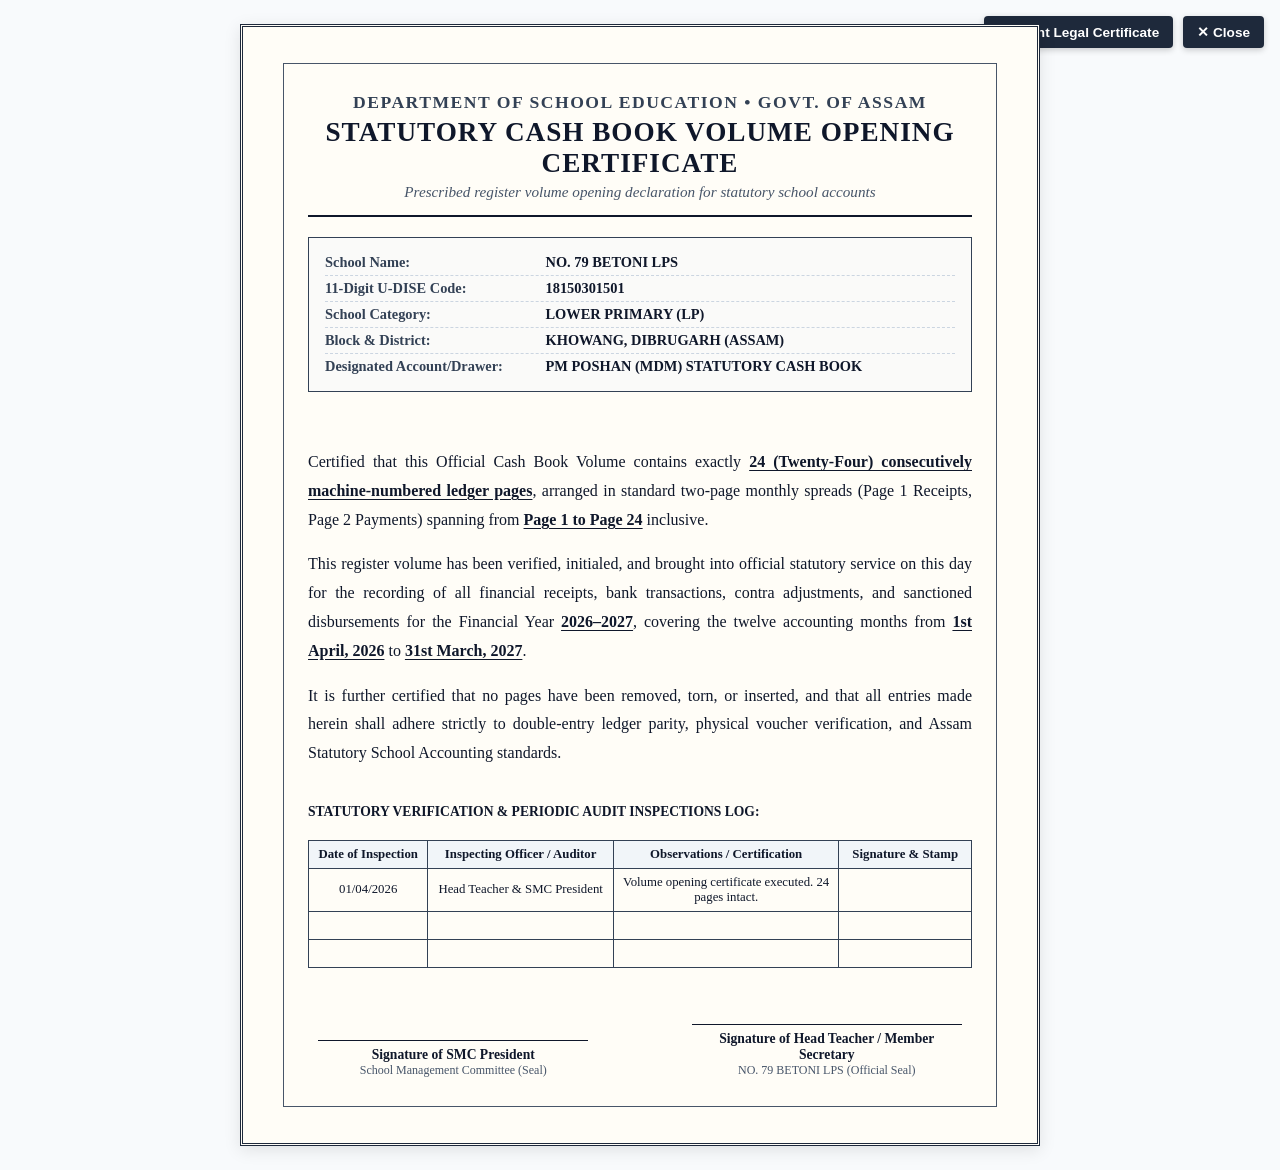
<file: templates/opening-certificate.html>
<!DOCTYPE html>
<html lang="en">
<head>
  <meta charset="UTF-8">
  <meta name="viewport" content="width=device-width, initial-scale=1.0">
  <title>Statutory Cash Book Volume Opening Certificate</title>
  <style>
    @page {
      size: legal portrait;
      margin: 0.75in 0.8in;
    }

    * {
      box-sizing: border-box;
      -webkit-print-color-adjust: exact;
      print-color-adjust: exact;
    }

    body {
      font-family: "Times New Roman", Times, Georgia, serif;
      color: #0f172a;
      background: #f8fafc;
      margin: 0;
      padding: 24px;
      display: flex;
      justify-content: center;
    }

    .cert-sheet {
      background: #fffdf7;
      width: 100%;
      max-width: 800px;
      min-height: 1050px;
      border: 3px double #1e293b;
      padding: 36px 40px;
      position: relative;
      box-shadow: 0 4px 16px rgba(0,0,0,0.1);
      display: flex;
      flex-direction: column;
      justify-content: space-between;
    }

    .sheet-inner-border {
      border: 1px solid #475569;
      height: 100%;
      padding: 28px 24px;
      display: flex;
      flex-direction: column;
      justify-content: space-between;
    }

    .cert-header {
      text-align: center;
      border-bottom: 2px solid #0f172a;
      padding-bottom: 14px;
    }

    .cert-header .govt-title {
      font-size: 1.1rem;
      font-weight: 700;
      letter-spacing: 1.5px;
      text-transform: uppercase;
      color: #334155;
      margin: 0 0 4px 0;
    }

    .cert-header h1 {
      font-size: 1.7rem;
      font-weight: 900;
      letter-spacing: 1px;
      text-transform: uppercase;
      margin: 4px 0;
      color: #0f172a;
    }

    .cert-header .sub-caption {
      font-size: 0.95rem;
      font-style: italic;
      color: #475569;
      margin: 2px 0 0 0;
    }

    .school-profile-box {
      margin: 20px 0;
      border: 1.5px solid #334155;
      background: #fafaf9;
      padding: 12px 16px;
    }

    .profile-row {
      display: flex;
      justify-content: space-between;
      padding: 4px 0;
      font-size: 0.9rem;
      border-bottom: 1px dashed #cbd5e1;
    }

    .profile-row:last-child {
      border-bottom: none;
    }

    .profile-label {
      font-weight: 700;
      color: #334155;
      width: 35%;
    }

    .profile-value {
      font-weight: 800;
      color: #0f172a;
      width: 65%;
      text-transform: uppercase;
    }

    .declaration-block {
      margin: 20px 0;
      line-height: 1.8;
      font-size: 1rem;
      text-align: justify;
      text-justify: inter-word;
    }

    .declaration-block strong {
      text-decoration: underline;
      text-underline-offset: 3px;
    }

    .audit-log-table {
      width: 100%;
      border-collapse: collapse;
      margin: 20px 0;
      font-size: 0.8rem;
    }

    .audit-log-table th, .audit-log-table td {
      border: 1px solid #334155;
      padding: 6px 8px;
      text-align: center;
    }

    .audit-log-table th {
      background: #f1f5f9;
      font-weight: 800;
    }

    .signatures-container {
      margin-top: 36px;
      display: flex;
      justify-content: space-between;
      align-items: flex-end;
      padding: 0 10px;
    }

    .sig-block {
      text-align: center;
      width: 42%;
      font-size: 0.85rem;
    }

    .sig-line {
      border-top: 1.5px solid #0f172a;
      margin-bottom: 6px;
    }

    .sig-title {
      font-weight: 800;
      color: #0f172a;
    }

    .sig-subtitle {
      font-size: 0.75rem;
      color: #475569;
    }

    .actions-panel {
      position: fixed;
      top: 16px;
      right: 16px;
      display: flex;
      gap: 10px;
    }

    .btn-action {
      background: #1e293b;
      color: #fff;
      border: none;
      padding: 8px 14px;
      font-size: 0.85rem;
      font-weight: 700;
      border-radius: 4px;
      cursor: pointer;
      box-shadow: 0 2px 6px rgba(0,0,0,0.2);
    }

    .btn-action:hover {
      background: #334155;
    }

    @media print {
      body {
        background: #fff;
        padding: 0;
      }
      .actions-panel {
        display: none !important;
      }
      .cert-sheet {
        border: 3px double #000;
        box-shadow: none;
        max-width: 100%;
        min-height: 98vh;
      }
    }
  </style>
</head>
<body>

  <div class="actions-panel">
    <button class="btn-action" onclick="window.print()">🖨️ Print Legal Certificate</button>
    <button class="btn-action" onclick="window.close()">✕ Close</button>
  </div>

  <div class="cert-sheet">
    <div class="sheet-inner-border">
      
      <!-- Top Title Block -->
      <div class="cert-header">
        <div class="govt-title">Department of School Education • Govt. of Assam</div>
        <h1>Statutory Cash Book Volume Opening Certificate</h1>
        <div class="sub-caption">Prescribed register volume opening declaration for statutory school accounts</div>
      </div>

      <!-- School Identification Metadata -->
      <div class="school-profile-box">
        <div class="profile-row">
          <span class="profile-label">School Name:</span>
          <span class="profile-value" id="disp-school-name">NO. 79 BETONI LPS</span>
        </div>
        <div class="profile-row">
          <span class="profile-label">11-Digit U-DISE Code:</span>
          <span class="profile-value" id="disp-udise">18150301501</span>
        </div>
        <div class="profile-row">
          <span class="profile-label">School Category:</span>
          <span class="profile-value" id="disp-category">LOWER PRIMARY (LP)</span>
        </div>
        <div class="profile-row">
          <span class="profile-label">Block & District:</span>
          <span class="profile-value" id="disp-block-dist">KHOWANG, DIBRUGARH (ASSAM)</span>
        </div>
        <div class="profile-row">
          <span class="profile-label">Designated Account/Drawer:</span>
          <span class="profile-value" id="disp-account-type">PM POSHAN (MDM) STATUTORY CASH BOOK</span>
        </div>
      </div>

      <!-- Statutory Certification Declaration -->
      <div class="declaration-block">
        <p>
          Certified that this Official Cash Book Volume contains exactly 
          <strong>24 (Twenty-Four) consecutively machine-numbered ledger pages</strong>, 
          arranged in standard two-page monthly spreads (Page 1 Receipts, Page 2 Payments) 
          spanning from <strong>Page 1 to Page 24</strong> inclusive.
        </p>
        <p>
          This register volume has been verified, initialed, and brought into official statutory service on this day for the recording of all financial receipts, bank transactions, contra adjustments, and sanctioned disbursements for the Financial Year 
          <strong id="disp-fy">2026–2027</strong>, covering the twelve accounting months from 
          <strong>1st April, 2026</strong> to <strong>31st March, 2027</strong>.
        </p>
        <p>
          It is further certified that no pages have been removed, torn, or inserted, and that all entries made herein shall adhere strictly to double-entry ledger parity, physical voucher verification, and Assam Statutory School Accounting standards.
        </p>
      </div>

      <!-- Initial Volume Inspection Register -->
      <div>
        <div style="font-size:0.85rem; font-weight:800; text-transform:uppercase; margin-bottom:4px;">
          Statutory Verification & Periodic Audit Inspections Log:
        </div>
        <table class="audit-log-table">
          <thead>
            <tr>
              <th style="width:18%;">Date of Inspection</th>
              <th style="width:28%;">Inspecting Officer / Auditor</th>
              <th style="width:34%;">Observations / Certification</th>
              <th style="width:20%;">Signature & Stamp</th>
            </tr>
          </thead>
          <tbody>
            <tr>
              <td>01/04/2026</td>
              <td>Head Teacher & SMC President</td>
              <td>Volume opening certificate executed. 24 pages intact.</td>
              <td>&nbsp;</td>
            </tr>
            <tr>
              <td>&nbsp;</td>
              <td>&nbsp;</td>
              <td>&nbsp;</td>
              <td>&nbsp;</td>
            </tr>
            <tr>
              <td>&nbsp;</td>
              <td>&nbsp;</td>
              <td>&nbsp;</td>
              <td>&nbsp;</td>
            </tr>
          </tbody>
        </table>
      </div>

      <!-- Signature Authority Block -->
      <div class="signatures-container">
        <div class="sig-block">
          <div class="sig-line"></div>
          <div class="sig-title">Signature of SMC President</div>
          <div class="sig-subtitle">School Management Committee (Seal)</div>
        </div>

        <div class="sig-block">
          <div class="sig-line"></div>
          <div class="sig-title">Signature of Head Teacher / Member Secretary</div>
          <div class="sig-subtitle">NO. 79 BETONI LPS (Official Seal)</div>
        </div>
      </div>

    </div>
  </div>

  <script>
    // Autofill metadata from parent window or localStorage if available
    window.addEventListener('DOMContentLoaded', () => {
      try {
        const rawProfile = localStorage.getItem('dhk_anchored_profile');
        if (rawProfile) {
          const profile = JSON.parse(rawProfile);
          if (profile.schoolName) document.getElementById('disp-school-name').textContent = profile.schoolName;
          if (profile.udise) document.getElementById('disp-udise').textContent = profile.udise;
          if (profile.category) document.getElementById('disp-category').textContent = profile.category === 'UP' ? 'UPPER PRIMARY (UP)' : 'LOWER PRIMARY (LP)';
          if (profile.block || profile.district) {
            document.getElementById('disp-block-dist').textContent = `${profile.block || ''}, ${profile.district || ''} (ASSAM)`.toUpperCase();
          }
        }
      } catch (_) {}
    });
  </script>
</body>
</html>
</file>
